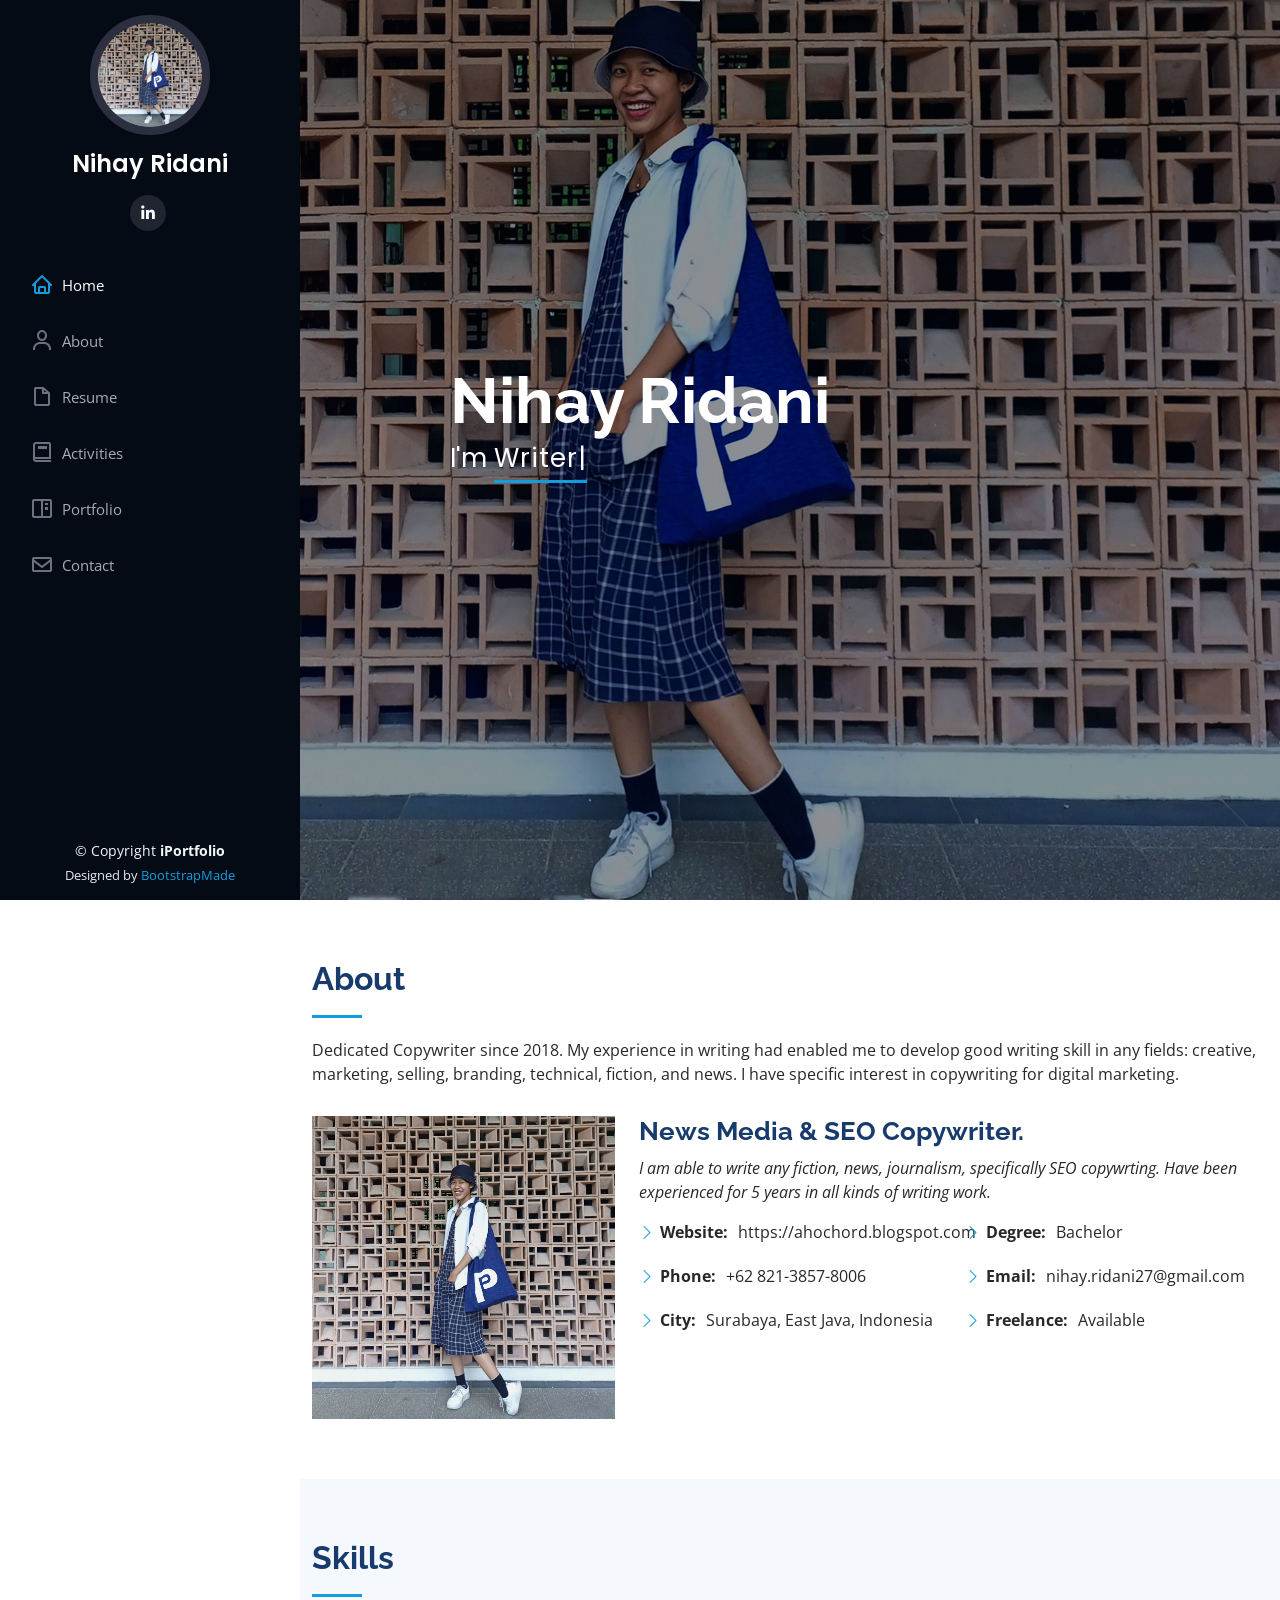
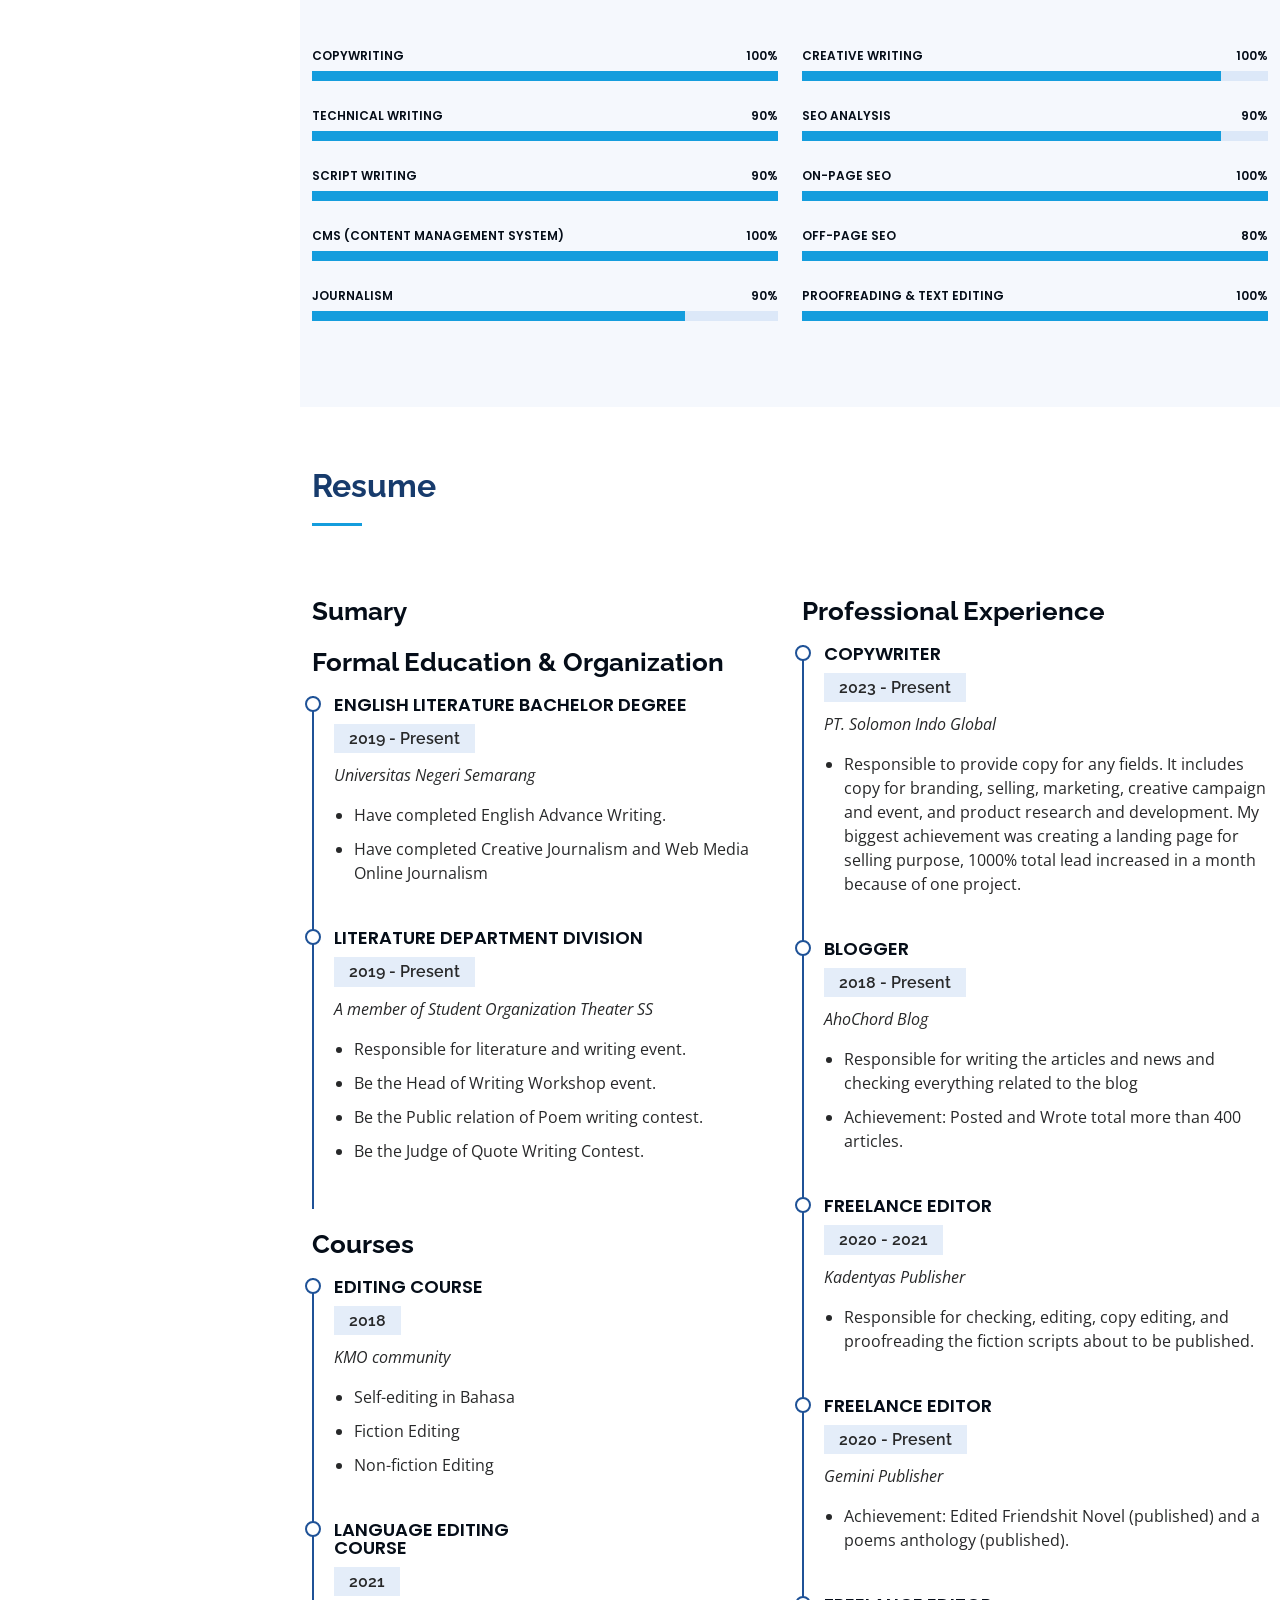
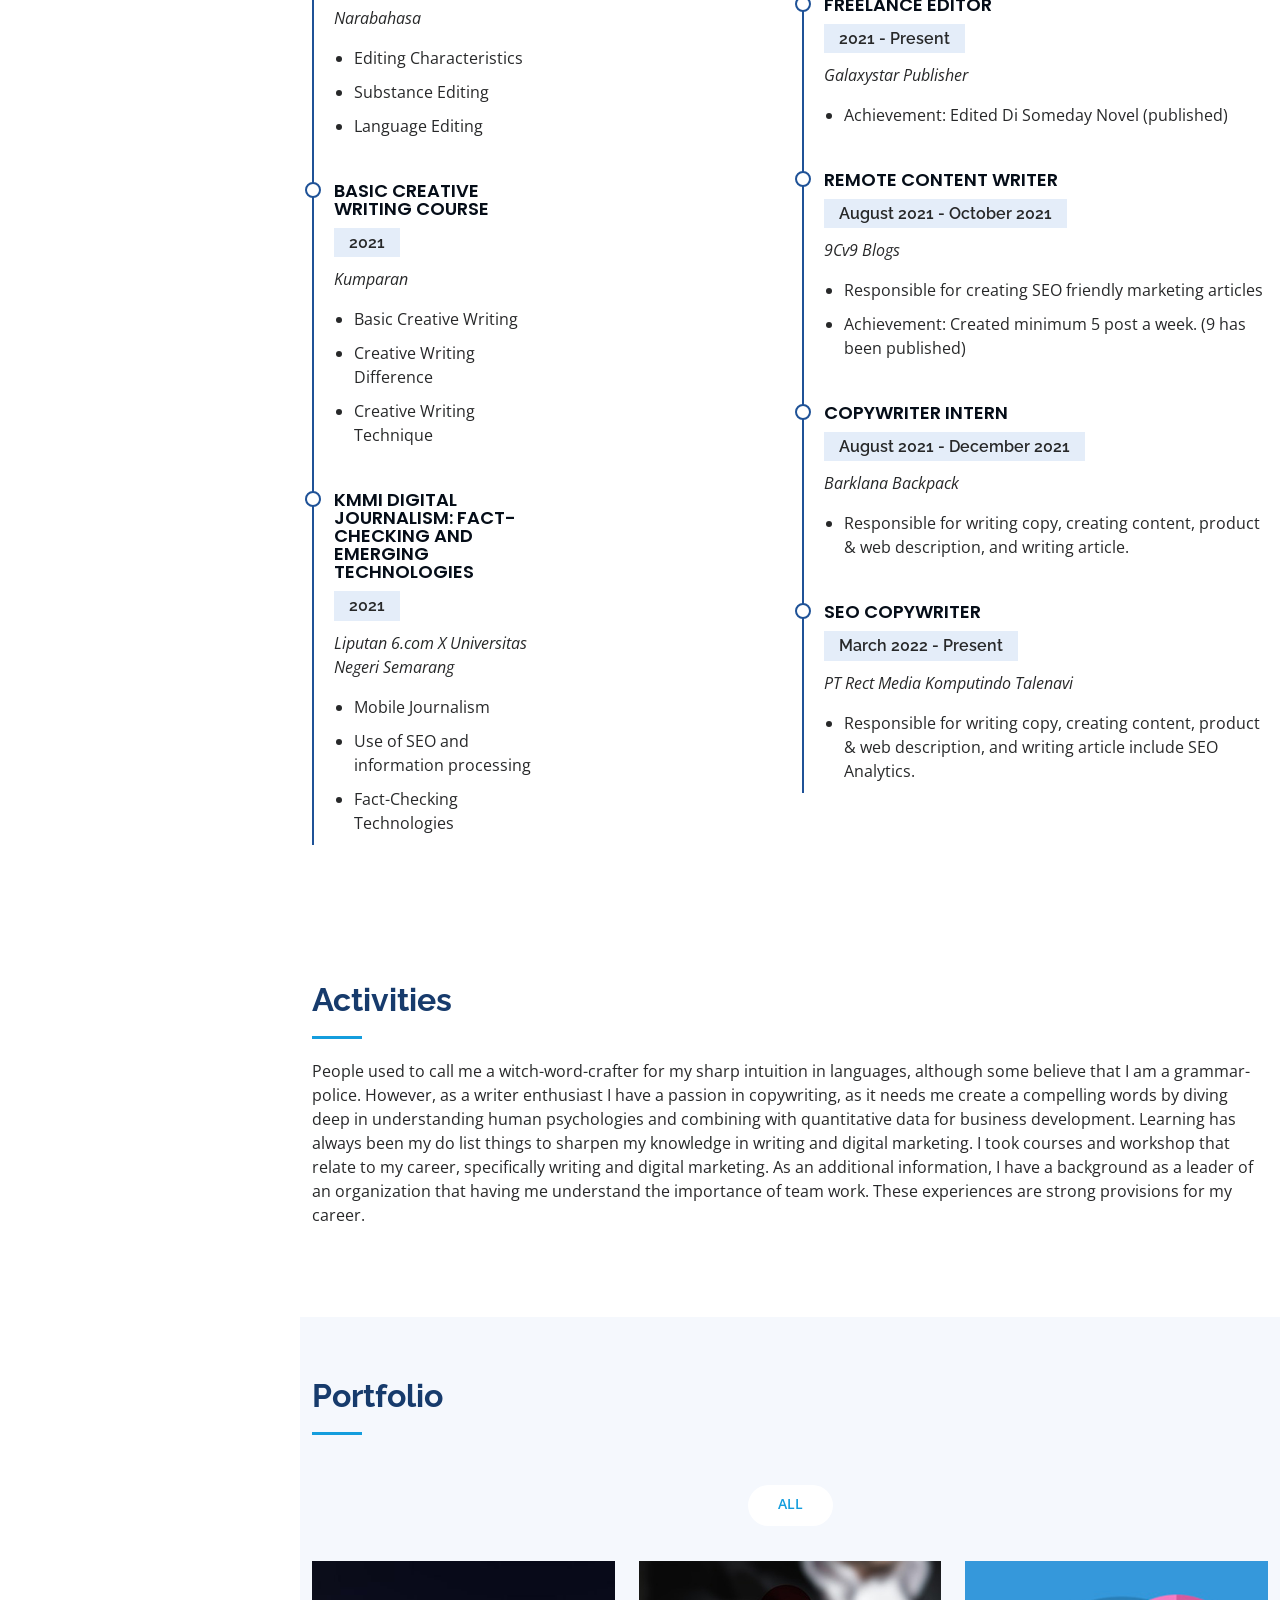
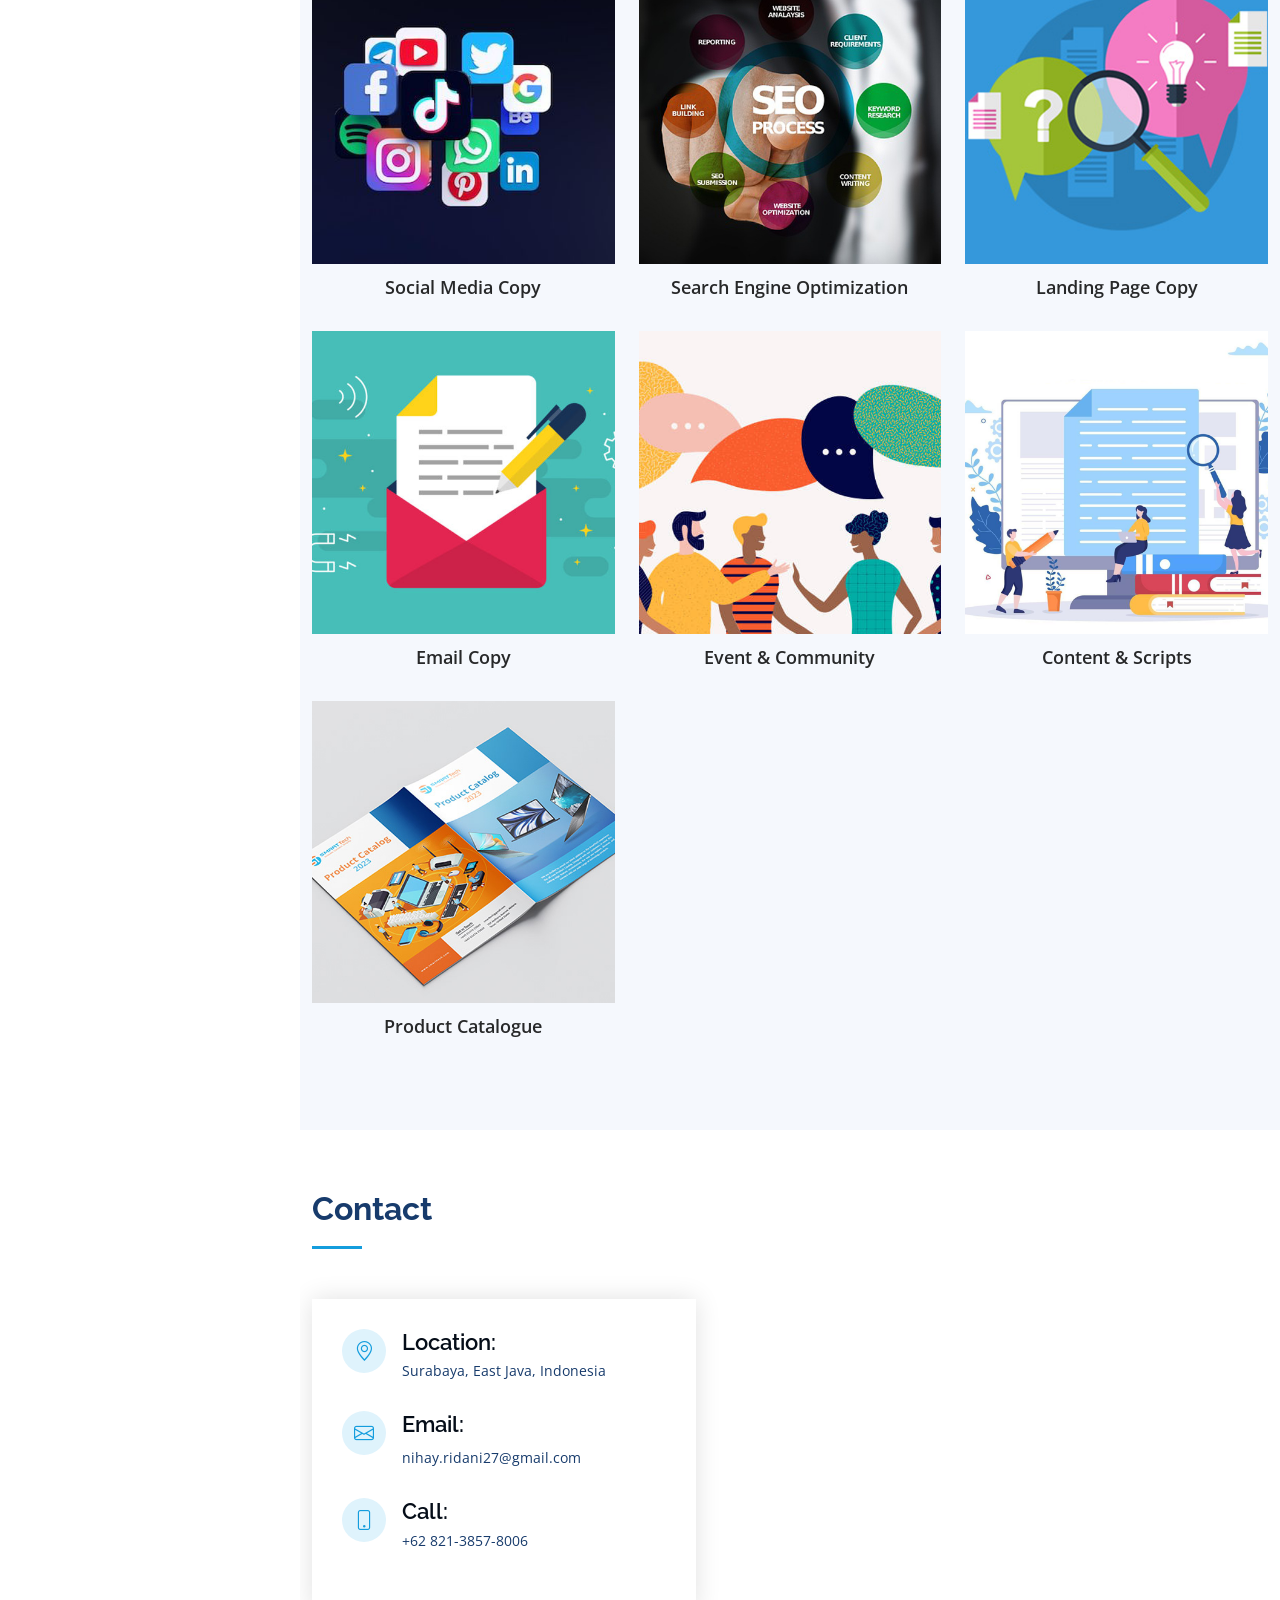
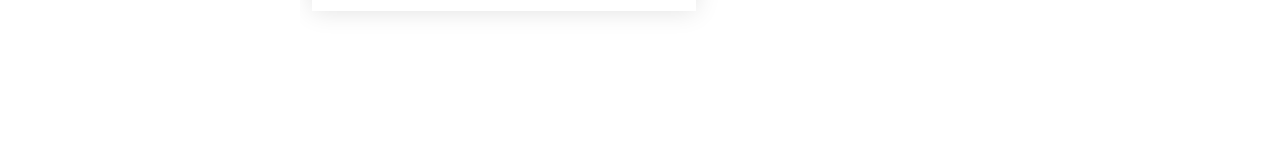
<file: index.html>
<!DOCTYPE html>
<html lang="en">

<head>
  <meta charset="utf-8">
  <meta content="width=device-width, initial-scale=1.0" name="viewport">

  <title>Nihay Ridani - Professional Portfolio</title>
  <meta content="" name="description">
  <meta content="" name="keywords">

  <!-- Favicons -->
  <link href="assets/img/favicon-32x32.png" rel="icon">
  <link href="assets/img/apple-icon-180x180.png" rel="apple-touch-icon">

  <!-- Google Fonts -->
  <link
    href="https://fonts.googleapis.com/css?family=Open+Sans:300,300i,400,400i,600,600i,700,700i|Raleway:300,300i,400,400i,500,500i,600,600i,700,700i|Poppins:300,300i,400,400i,500,500i,600,600i,700,700i"
    rel="stylesheet">

  <!-- Vendor CSS Files -->
  <link href="assets/vendor/aos/aos.css" rel="stylesheet">
  <link href="assets/vendor/bootstrap/css/bootstrap.min.css" rel="stylesheet">
  <link href="assets/vendor/bootstrap-icons/bootstrap-icons.css" rel="stylesheet">
  <link href="assets/vendor/boxicons/css/boxicons.min.css" rel="stylesheet">
  <link href="assets/vendor/glightbox/css/glightbox.min.css" rel="stylesheet">
  <link href="assets/vendor/swiper/swiper-bundle.min.css" rel="stylesheet">

  <!-- Template Main CSS File -->
  <link href="assets/css/style.css" rel="stylesheet">

  <!-- =======================================================
  * Template Name: iPortfolio - v3.10.0
  * Template URL: https://bootstrapmade.com/iportfolio-bootstrap-portfolio-websites-template/
  * Author: BootstrapMade.com
  * License: https://bootstrapmade.com/license/
  ======================================================== -->
</head>

<body>

  <!-- ======= Mobile nav toggle button ======= -->
  <i class="bi bi-list mobile-nav-toggle d-xl-none"></i>

  <!-- ======= Header ======= -->
  <header id="header">
    <div class="d-flex flex-column">

      <div class="profile">
        <img src="assets/img/profile-img-2.jpg" alt="" class="img-fluid rounded-circle">
        <h1 class="text-light"><a href="index.html">Nihay Ridani</a></h1>
        <div class="social-links mt-3 text-center">
          <a href="https://www.linkedin.com/in/nihay-ridani-52a9b81b7" class="linkedin" target="_blank"><i
              class="bx bxl-linkedin"></i></a>
        </div>
      </div>

      <nav id="navbar" class="nav-menu navbar">
        <ul>
          <li><a href="#hero" class="nav-link scrollto active"><i class="bx bx-home"></i> <span>Home</span></a></li>
          <li><a href="#about" class="nav-link scrollto"><i class="bx bx-user"></i> <span>About</span></a></li>
          <li><a href="#resume" class="nav-link scrollto"><i class="bx bx-file-blank"></i> <span>Resume</span></a></li>
          <li><a href="#activities" class="nav-link scrollto"><i class="bx bx-book"></i>
              <span>Activities</span></a>
          </li>
          <li><a href="#portfolio" class="nav-link scrollto"><i
                class="bx bx-book-content"></i><span>Portfolio</span></a></li>
          <li><a href="#contact" class="nav-link scrollto"><i class="bx bx-envelope"></i> <span>Contact</span></a></li>
        </ul>
      </nav><!-- .nav-menu -->
    </div>
  </header><!-- End Header -->

  <!-- ======= Hero Section ======= -->
  <section id="hero" class="d-flex flex-column justify-content-center align-items-center">
    <div class="hero-container" data-aos="fade-in">
      <h1>Nihay Ridani</h1>
      <p>I'm <span class="typed" data-typed-items="Writer, SEO Analyst"></span></p>
    </div>
  </section><!-- End Hero -->

  <main id="main">

    <!-- ======= About Section ======= -->
    <section id="about" class="about">
      <div class="container">

        <div class="section-title">
          <h2>About</h2>
          <p>Dedicated Copywriter since 2018. My experience in writing had enabled me to develop good
            writing skill in any fields: creative, marketing, selling, branding, technical, fiction, and news. I
            have specific interest in copywriting for digital marketing.
          </p>
        </div>

        <div class="row">
          <div class="col-lg-4" data-aos="fade-right">
            <img src="assets/img/profile-img-2.jpg" class="img-fluid" alt="">
          </div>
          <div class="col-lg-8 pt-4 pt-lg-0 content" data-aos="fade-left">
            <h3>News Media &amp; SEO Copywriter.</h3>
            <p class="fst-italic">
              I am able to write any fiction, news, journalism, specifically SEO copywrting. Have been experienced for 5
              years in all
              kinds of writing work.
            </p>
            <div class="row">
              <div class="col-lg-6">
                <ul>
                  <li><i class="bi bi-chevron-right"></i> <strong>Website:</strong>
                    <span>https://ahochord.blogspot.com</span>
                  </li>
                  <li><i class="bi bi-chevron-right"></i> <strong>Phone:</strong> <span>+62 821-3857-8006</span></li>
                  <li><i class="bi bi-chevron-right"></i> <strong>City:</strong> <span>Surabaya, East Java,
                      Indonesia</span></li>
                </ul>
              </div>
              <div class="col-lg-6">
                <ul>
                  <li><i class="bi bi-chevron-right"></i> <strong>Degree:</strong> <span>Bachelor</span></li>
                  <li><i class="bi bi-chevron-right"></i> <strong>Email:</strong> <span>nihay.ridani27@gmail.com</span>
                  </li>
                  <li><i class="bi bi-chevron-right"></i> <strong>Freelance:</strong> <span>Available</span></li>
                </ul>
              </div>
            </div>
          </div>
        </div>

      </div>
    </section>
    <!-- End About Section -->

    <!-- ======= Skills Section ======= -->
    <section id="skills" class="skills section-bg">
      <div class="container">

        <div class="section-title">
          <h2>Skills</h2>
        </div>

        <div class="row skills-content">

          <div class="col-lg-6" data-aos="fade-up">

            <div class="progress">
              <span class="skill">Copywriting <i class="val">100%</i></span>
              <div class="progress-bar-wrap">
                <div class="progress-bar" role="progressbar" aria-valuenow="100" aria-valuemin="0" aria-valuemax="100">
                </div>
              </div>
            </div>

            <div class="progress">
              <span class="skill">Technical Writing <i class="val">90%</i></span>
              <div class="progress-bar-wrap">
                <div class="progress-bar" role="progressbar" aria-valuenow="100" aria-valuemin="0" aria-valuemax="100">
                </div>
              </div>
            </div>

            <div class="progress">
              <span class="skill">Script Writing <i class="val">90%</i></span>
              <div class="progress-bar-wrap">
                <div class="progress-bar" role="progressbar" aria-valuenow="100" aria-valuemin="0" aria-valuemax="100">
                </div>
              </div>
            </div>

            <div class="progress">
              <span class="skill">CMS (Content Management System) <i class="val">100%</i></span>
              <div class="progress-bar-wrap">
                <div class="progress-bar" role="progressbar" aria-valuenow="100" aria-valuemin="0" aria-valuemax="100">
                </div>
              </div>
            </div>

            <div class="progress">
              <span class="skill">Journalism <i class="val">90%</i></span>
              <div class="progress-bar-wrap">
                <div class="progress-bar" role="progressbar" aria-valuenow="80" aria-valuemin="0" aria-valuemax="100">
                </div>
              </div>
            </div>

          </div>

          <div class="col-lg-6" data-aos="fade-up" data-aos-delay="100">

            <div class="progress">
              <span class="skill">Creative Writing <i class="val">100%</i></span>
              <div class="progress-bar-wrap">
                <div class="progress-bar" role="progressbar" aria-valuenow="90" aria-valuemin="0" aria-valuemax="100">
                </div>
              </div>
            </div>

            <div class="progress">
              <span class="skill">SEO Analysis <i class="val">90%</i></span>
              <div class="progress-bar-wrap">
                <div class="progress-bar" role="progressbar" aria-valuenow="90" aria-valuemin="0" aria-valuemax="100">
                </div>
              </div>
            </div>

            <div class="progress">
              <span class="skill">On-page SEO <i class="val">100%</i></span>
              <div class="progress-bar-wrap">
                <div class="progress-bar" role="progressbar" aria-valuenow="100" aria-valuemin="0" aria-valuemax="100">
                </div>
              </div>
            </div>

            <div class="progress">
              <span class="skill">Off-page SEO <i class="val">80%</i></span>
              <div class="progress-bar-wrap">
                <div class="progress-bar" role="progressbar" aria-valuenow="100" aria-valuemin="0" aria-valuemax="100">
                </div>
              </div>
            </div>

            <div class="progress">
              <span class="skill">Proofreading & Text Editing <i class="val">100%</i></span>
              <div class="progress-bar-wrap">
                <div class="progress-bar" role="progressbar" aria-valuenow="100" aria-valuemin="0" aria-valuemax="100">
                </div>
              </div>
            </div>

          </div>

        </div>

      </div>
    </section><!-- End Skills Section -->

    <!-- ======= Resume Section ======= -->
    <section id="resume" class="resume">
      <div class="container">

        <div class="section-title">
          <h2>Resume</h2>
        </div>

        <div class="row">
          <div class="col-lg-6" data-aos="fade-up">
            <h3 class="resume-title">Sumary</h3>

            <h3 class="resume-title">Formal Education &amp; Organization</h3>
            <div class="resume-item">
              <h4>English Literature Bachelor Degree</h4>
              <h5>2019 - Present</h5>
              <p><em>Universitas Negeri Semarang</em></p>
              <p>
              <ul>
                <li>Have completed English Advance Writing.</li>
                <li>Have completed Creative Journalism and Web Media Online Journalism</li>
              </ul>
              </p>
            </div>
            <div class="resume-item">
              <h4>Literature Department Division</h4>
              <h5>2019 - Present</h5>
              <p><em>A member of Student Organization Theater SS</em></p>
              <p>
              <ul>
                <li>Responsible for literature and writing event.</li>
                <li>Be the Head of Writing Workshop event.</li>
                <li>Be the Public relation of Poem writing contest.</li>
                <li>Be the Judge of Quote Writing Contest.</li>
              </ul>
              </p>
            </div>
            <div class="row">
              <div class="col-lg-6">
                <h3 class="resume-title">Courses</h3>
                <div class="resume-item">
                  <h4>Editing Course</h4>
                  <h5>2018</h5>
                  <p><em>KMO community</em></p>
                  <p>
                  <ul>
                    <li>Self-editing in Bahasa</li>
                    <li>Fiction Editing</li>
                    <li>Non-fiction Editing</li>
                  </ul>
                  </p>
                </div>
                <div class="resume-item">
                  <h4>Language Editing Course</h4>
                  <h5>2021</h5>
                  <p><em>Narabahasa</em></p>
                  <p>
                  <ul>
                    <li>Editing Characteristics</li>
                    <li>Substance Editing</li>
                    <li>Language Editing</li>
                  </ul>
                  </p>
                </div>
                <div class="resume-item">
                  <h4>Basic Creative Writing Course</h4>
                  <h5>2021</h5>
                  <p><em>Kumparan</em></p>
                  <p>
                  <ul>
                    <li>Basic Creative Writing</li>
                    <li>Creative Writing Difference</li>
                    <li>Creative Writing Technique</li>
                  </ul>
                  </p>
                </div>
                <div class="resume-item">
                  <h4>KMMI Digital Journalism: Fact-Checking and Emerging Technologies</h4>
                  <h5>2021</h5>
                  <p><em>Liputan 6.com X Universitas Negeri Semarang</em></p>
                  <p>
                  <ul>
                    <li>Mobile Journalism</li>
                    <li>Use of SEO and information processing</li>
                    <li>Fact-Checking Technologies</li>
                  </ul>
                  </p>
                </div>
              </div>
            </div>
          </div>
          <div class="col-lg-6" data-aos="fade-up" data-aos-delay="100">
            <h3 class="resume-title">Professional Experience</h3>
            <div class="resume-item">
              <h4>Copywriter</h4>
              <h5>2023 - Present</h5>
              <p><em>PT. Solomon Indo Global </em></p>
              <ul>
                <li>Responsible to provide copy for any fields. It includes copy for branding, selling, marketing,
                  creative campaign and event, and product research and development. My biggest achievement
                  was creating a landing page for selling purpose, 1000% total lead increased in a month because of one
                  project.</li>
              </ul>
            </div>
            <div class="resume-item">
              <h4>Blogger</h4>
              <h5>2018 - Present</h5>
              <p><em>AhoChord Blog </em></p>
              <ul>
                <li>Responsible for writing the articles and news and checking everything related to the blog</li>
                <li>Achievement: Posted and Wrote total more than 400 articles.</li>
              </ul>
            </div>
            <div class="resume-item">
              <h4>Freelance Editor</h4>
              <h5>2020 - 2021</h5>
              <p><em>Kadentyas Publisher</em></p>
              <ul>
                <li>Responsible for checking, editing, copy editing, and proofreading the fiction scripts about to
                  be published.</li>
              </ul>
            </div>
            <div class="resume-item">
              <h4>Freelance Editor</h4>
              <h5>2020 - Present</h5>
              <p><em>Gemini Publisher</em></p>
              <ul>
                <li>Achievement: Edited Friendshit Novel (published) and a poems anthology (published).</li>
              </ul>
            </div>
            <div class="resume-item">
              <h4>Freelance Editor</h4>
              <h5>2021 - Present</h5>
              <p><em>Galaxystar Publisher</em></p>
              <ul>
                <li>Achievement: Edited Di Someday Novel (published)</li>
              </ul>
            </div>
            <div class="resume-item">
              <h4>Remote Content Writer</h4>
              <h5>August 2021 - October 2021</h5>
              <p><em>9Cv9 Blogs</em></p>
              <ul>
                <li>Responsible for creating SEO friendly marketing articles</li>
                <li>Achievement: Created minimum 5 post a week. (9 has been published)</li>
              </ul>
            </div>
            <div class="resume-item">
              <h4>Copywriter Intern</h4>
              <h5>August 2021 - December 2021</h5>
              <p><em>Barklana Backpack</em></p>
              <ul>
                <li>Responsible for writing copy, creating content, product & web description, and writing article.</li>
              </ul>
            </div>
            <div class="resume-item">
              <h4>SEO copywriter</h4>
              <h5>March 2022 - Present</h5>
              <p><em>PT Rect Media Komputindo Talenavi</em></p>
              <ul>
                <li>Responsible for writing copy, creating content, product & web description, and writing article
                  include SEO Analytics.</li>
              </ul>
            </div>
          </div>
        </div>

      </div>
    </section><!-- End Resume Section -->

    <section id="activities" class="about">
      <div class="container">

        <div class="section-title">
          <h2>Activities</h2>
          <p>People used to call me a witch-word-crafter for my sharp intuition in languages, although some believe
            that I am a grammar-police. However, as a writer enthusiast I have a passion in copywriting, as it needs
            me create a compelling words by diving deep in understanding human psychologies and combining with
            quantitative data for business development.
            Learning has always been my do list things to sharpen my knowledge in writing and digital marketing. I
            took courses and workshop that relate to my career, specifically writing and digital marketing. As an
            additional information, I have a background as a leader of an organization that having me understand
            the importance of team work. These experiences are strong provisions for my career.
          </p>
        </div>

      </div>
    </section>

    <!-- ======= Portfolio Section ======= -->
    <section id="portfolio" class="portfolio section-bg">
      <div class="container">

        <div class="section-title">
          <h2>Portfolio</h2>
        </div>

        <!-- <h3 class="portfolio-heading">Social Media Copy, SEO, Landing Page Copy, Email Copy, Event & Community, Content
          & Scripts, Product Catalogue</h3> -->

        <div class="row" data-aos="fade-up">
          <div class="col-lg-12 d-flex justify-content-center">
            <ul id="portfolio-flters">
              <li data-filter="*" class="filter-active">All</li>
            </ul>
          </div>
        </div>

        <div class="row portfolio-container" data-aos="fade-up" data-aos-delay="100">

          <div class="col-lg-4 col-md-6 portfolio-item filter-app">
            <div class="portfolio-wrap">
              <img src="assets/img/portfolio/socmed_copy.png" class="img-fluid" alt="Social Media Copy">
              <div class="portfolio-links">
                <a href="portfolio-details-social-media-copy.html" title="More Details" target="_blank"><i
                    class="bx bx-link"></i></a>
              </div>
            </div>
            <div class="portfolio-infos">
              Social Media Copy
            </div>
          </div>

          <div class="col-lg-4 col-md-6 portfolio-item filter-app">
            <div class="portfolio-wrap">
              <img src="assets/img/portfolio/seo.jpg" class="img-fluid" alt="Search Engine Optimization">
              <div class="portfolio-links">
                <a href="portfolio-details-seo-copywriter.html" title="More Details" target="_blank"><i
                    class="bx bx-link"></i></a>
              </div>
            </div>
            <div class="portfolio-infos">
              Search Engine Optimization
            </div>
          </div>

          <div class="col-lg-4 col-md-6 portfolio-item filter-app">
            <div class="portfolio-wrap">
              <img src="assets/img/portfolio/lpcopy.png" class="img-fluid" alt="Landing Page Copy">
              <div class="portfolio-links">
                <a href="portfolio-details-landing-page-copy.html" title="More Details" target="_blank"><i
                    class="bx bx-link"></i></a>
              </div>
            </div>
            <div class="portfolio-infos">
              Landing Page Copy
            </div>
          </div>

          <div class="col-lg-4 col-md-6 portfolio-item filter-app">
            <div class="portfolio-wrap">
              <img src="assets/img/portfolio/emailcopy.png" class="img-fluid" alt="Email Copy">
              <div class="portfolio-links">
                <a href="https://blog.9cv9jobs.id/author/nihayridani/" title="More Details" target="_blank"><i
                    class="bx bx-link"></i></a>
              </div>
            </div>
            <div class="portfolio-infos">
              Email Copy
            </div>
          </div>

          <div class="col-lg-4 col-md-6 portfolio-item filter-app">
            <div class="portfolio-wrap">
              <img src="assets/img/portfolio/event.png" class="img-fluid" alt="Event & Community">
              <div class="portfolio-links">
                <a href="portfolio-details-event-community.html" title="More Details" target="_blank"><i
                    class="bx bx-link"></i></a>
              </div>
            </div>
            <div class="portfolio-infos">
              Event & Community
            </div>
          </div>

          <div class="col-lg-4 col-md-6 portfolio-item filter-app">
            <div class="portfolio-wrap">
              <img src="assets/img/portfolio/scripts.png" class="img-fluid" alt="Content & Scripts">
              <div class="portfolio-links">
                <a href="portfolio-details-content-and-scripts.html" title="More Details" target="_blank"><i
                    class="bx bx-link"></i></a>
              </div>
            </div>
            <div class="portfolio-infos">
              Content & Scripts
            </div>
          </div>

          <div class="col-lg-4 col-md-6 portfolio-item filter-app">
            <div class="portfolio-wrap">
              <img src="assets/img/portfolio/catalogue.png" class="img-fluid" alt="Product Catalogue">
              <div class="portfolio-links">
                <a href="portfolio-details-product-catalogue.html" title="More Details" target="_blank"><i
                    class="bx bx-link"></i></a>
              </div>
            </div>
            <div class="portfolio-infos">
              Product Catalogue
            </div>
          </div>

        </div>

      </div>
    </section><!-- End Portfolio Section -->


    <!-- ======= Contact Section ======= -->
    <section id="contact" class="contact">
      <div class="container">

        <div class="section-title">
          <h2>Contact</h2>
        </div>

        <div class="row" data-aos="fade-in">

          <div class="col-lg-5 d-flex align-items-stretch">
            <div class="info">
              <div class="address">
                <i class="bi bi-geo-alt"></i>
                <h4>Location:</h4>
                <p>Surabaya, East Java, Indonesia</p>
              </div>

              <div class="email">
                <i class="bi bi-envelope"></i>
                <h4>Email:</h4>
                <p>nihay.ridani27@gmail.com</p>
              </div>

              <div class="phone">
                <i class="bi bi-phone"></i>
                <h4>Call:</h4>
                <p>+62 821-3857-8006</p>
              </div>
            </div>

          </div>
        </div>

      </div>
    </section><!-- End Contact Section -->

  </main><!-- End #main -->

  <!-- ======= Footer ======= -->
  <footer id="footer">
    <div class="container">
      <div class="copyright">
        &copy; Copyright <strong><span>iPortfolio</span></strong>
      </div>
      <div class="credits">
        <!-- All the links in the footer should remain intact. -->
        <!-- You can delete the links only if you purchased the pro version. -->
        <!-- Licensing information: https://bootstrapmade.com/license/ -->
        <!-- Purchase the pro version with working PHP/AJAX contact form: https://bootstrapmade.com/iportfolio-bootstrap-portfolio-websites-template/ -->
        Designed by <a href="https://bootstrapmade.com/">BootstrapMade</a>
      </div>
    </div>
  </footer><!-- End  Footer -->

  <a href="#" class="back-to-top d-flex align-items-center justify-content-center"><i
      class="bi bi-arrow-up-short"></i></a>

  <!-- Vendor JS Files -->
  <script src="assets/vendor/purecounter/purecounter_vanilla.js"></script>
  <script src="assets/vendor/aos/aos.js"></script>
  <script src="assets/vendor/bootstrap/js/bootstrap.bundle.min.js"></script>
  <script src="assets/vendor/glightbox/js/glightbox.min.js"></script>
  <script src="assets/vendor/isotope-layout/isotope.pkgd.min.js"></script>
  <script src="assets/vendor/swiper/swiper-bundle.min.js"></script>
  <script src="assets/vendor/typed.js/typed.min.js"></script>
  <script src="assets/vendor/waypoints/noframework.waypoints.js"></script>
  <script src="assets/vendor/php-email-form/validate.js"></script>

  <!-- Template Main JS File -->
  <script src="assets/js/main.js"></script>

</body>

</html>
</file>
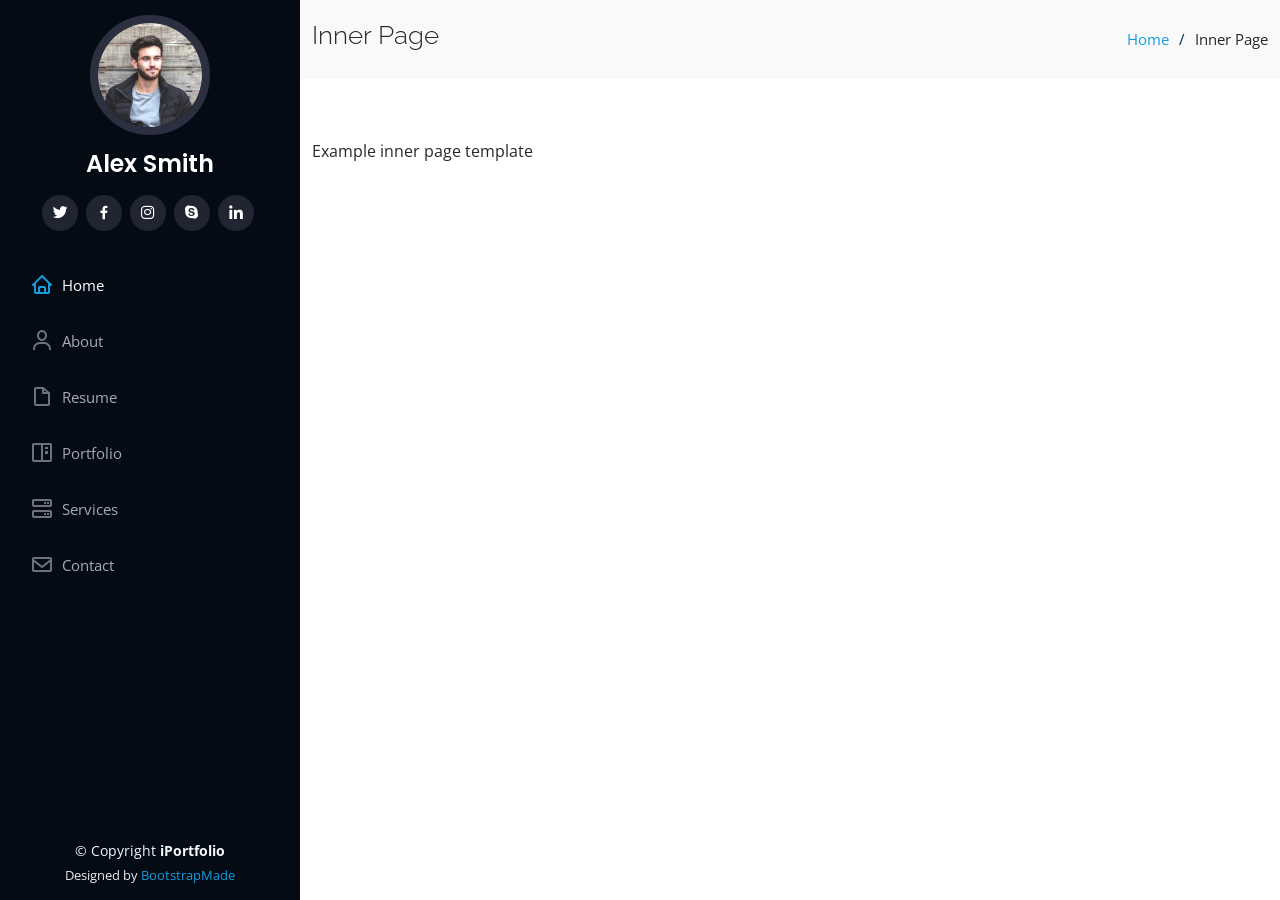
<file: inner-page.html>
<!DOCTYPE html>
<html lang="en">

<head>
  <meta charset="utf-8">
  <meta content="width=device-width, initial-scale=1.0" name="viewport">

  <title>Inner Page - iPortfolio Bootstrap Template</title>
  <meta content="" name="description">
  <meta content="" name="keywords">

  <!-- Favicons -->
  <link href="assets/img/favicon.png" rel="icon">
  <link href="assets/img/apple-touch-icon.png" rel="apple-touch-icon">

  <!-- Google Fonts -->
  <link href="https://fonts.googleapis.com/css?family=Open+Sans:300,300i,400,400i,600,600i,700,700i|Raleway:300,300i,400,400i,500,500i,600,600i,700,700i|Poppins:300,300i,400,400i,500,500i,600,600i,700,700i" rel="stylesheet">

  <!-- Vendor CSS Files -->
  <link href="assets/vendor/aos/aos.css" rel="stylesheet">
  <link href="assets/vendor/bootstrap/css/bootstrap.min.css" rel="stylesheet">
  <link href="assets/vendor/bootstrap-icons/bootstrap-icons.css" rel="stylesheet">
  <link href="assets/vendor/boxicons/css/boxicons.min.css" rel="stylesheet">
  <link href="assets/vendor/glightbox/css/glightbox.min.css" rel="stylesheet">
  <link href="assets/vendor/swiper/swiper-bundle.min.css" rel="stylesheet">

  <!-- Template Main CSS File -->
  <link href="assets/css/style.css" rel="stylesheet">

  <!-- =======================================================
  * Template Name: iPortfolio - v3.10.0
  * Template URL: https://bootstrapmade.com/iportfolio-bootstrap-portfolio-websites-template/
  * Author: BootstrapMade.com
  * License: https://bootstrapmade.com/license/
  ======================================================== -->
</head>

<body>

  <!-- ======= Mobile nav toggle button ======= -->
  <i class="bi bi-list mobile-nav-toggle d-xl-none"></i>

  <!-- ======= Header ======= -->
  <header id="header">
    <div class="d-flex flex-column">

      <div class="profile">
        <img src="assets/img/profile-img.jpg" alt="" class="img-fluid rounded-circle">
        <h1 class="text-light"><a href="index.html">Alex Smith</a></h1>
        <div class="social-links mt-3 text-center">
          <a href="#" class="twitter"><i class="bx bxl-twitter"></i></a>
          <a href="#" class="facebook"><i class="bx bxl-facebook"></i></a>
          <a href="#" class="instagram"><i class="bx bxl-instagram"></i></a>
          <a href="#" class="google-plus"><i class="bx bxl-skype"></i></a>
          <a href="#" class="linkedin"><i class="bx bxl-linkedin"></i></a>
        </div>
      </div>

      <nav id="navbar" class="nav-menu navbar">
        <ul>
          <li><a href="#hero" class="nav-link scrollto active"><i class="bx bx-home"></i> <span>Home</span></a></li>
          <li><a href="#about" class="nav-link scrollto"><i class="bx bx-user"></i> <span>About</span></a></li>
          <li><a href="#resume" class="nav-link scrollto"><i class="bx bx-file-blank"></i> <span>Resume</span></a></li>
          <li><a href="#portfolio" class="nav-link scrollto"><i class="bx bx-book-content"></i> <span>Portfolio</span></a></li>
          <li><a href="#services" class="nav-link scrollto"><i class="bx bx-server"></i> <span>Services</span></a></li>
          <li><a href="#contact" class="nav-link scrollto"><i class="bx bx-envelope"></i> <span>Contact</span></a></li>
        </ul>
      </nav><!-- .nav-menu -->
    </div>
  </header><!-- End Header -->

  <main id="main">

    <!-- ======= Breadcrumbs ======= -->
    <section class="breadcrumbs">
      <div class="container">

        <div class="d-flex justify-content-between align-items-center">
          <h2>Inner Page</h2>
          <ol>
            <li><a href="index.html">Home</a></li>
            <li>Inner Page</li>
          </ol>
        </div>

      </div>
    </section><!-- End Breadcrumbs -->

    <section class="inner-page">
      <div class="container">
        <p>
          Example inner page template
        </p>
      </div>
    </section>

  </main><!-- End #main -->

  <!-- ======= Footer ======= -->
  <footer id="footer">
    <div class="container">
      <div class="copyright">
        &copy; Copyright <strong><span>iPortfolio</span></strong>
      </div>
      <div class="credits">
        <!-- All the links in the footer should remain intact. -->
        <!-- You can delete the links only if you purchased the pro version. -->
        <!-- Licensing information: https://bootstrapmade.com/license/ -->
        <!-- Purchase the pro version with working PHP/AJAX contact form: https://bootstrapmade.com/iportfolio-bootstrap-portfolio-websites-template/ -->
        Designed by <a href="https://bootstrapmade.com/">BootstrapMade</a>
      </div>
    </div>
  </footer><!-- End  Footer -->

  <a href="#" class="back-to-top d-flex align-items-center justify-content-center"><i class="bi bi-arrow-up-short"></i></a>

  <!-- Vendor JS Files -->
  <script src="assets/vendor/purecounter/purecounter_vanilla.js"></script>
  <script src="assets/vendor/aos/aos.js"></script>
  <script src="assets/vendor/bootstrap/js/bootstrap.bundle.min.js"></script>
  <script src="assets/vendor/glightbox/js/glightbox.min.js"></script>
  <script src="assets/vendor/isotope-layout/isotope.pkgd.min.js"></script>
  <script src="assets/vendor/swiper/swiper-bundle.min.js"></script>
  <script src="assets/vendor/typed.js/typed.min.js"></script>
  <script src="assets/vendor/waypoints/noframework.waypoints.js"></script>
  <script src="assets/vendor/php-email-form/validate.js"></script>

  <!-- Template Main JS File -->
  <script src="assets/js/main.js"></script>

</body>

</html>
</file>
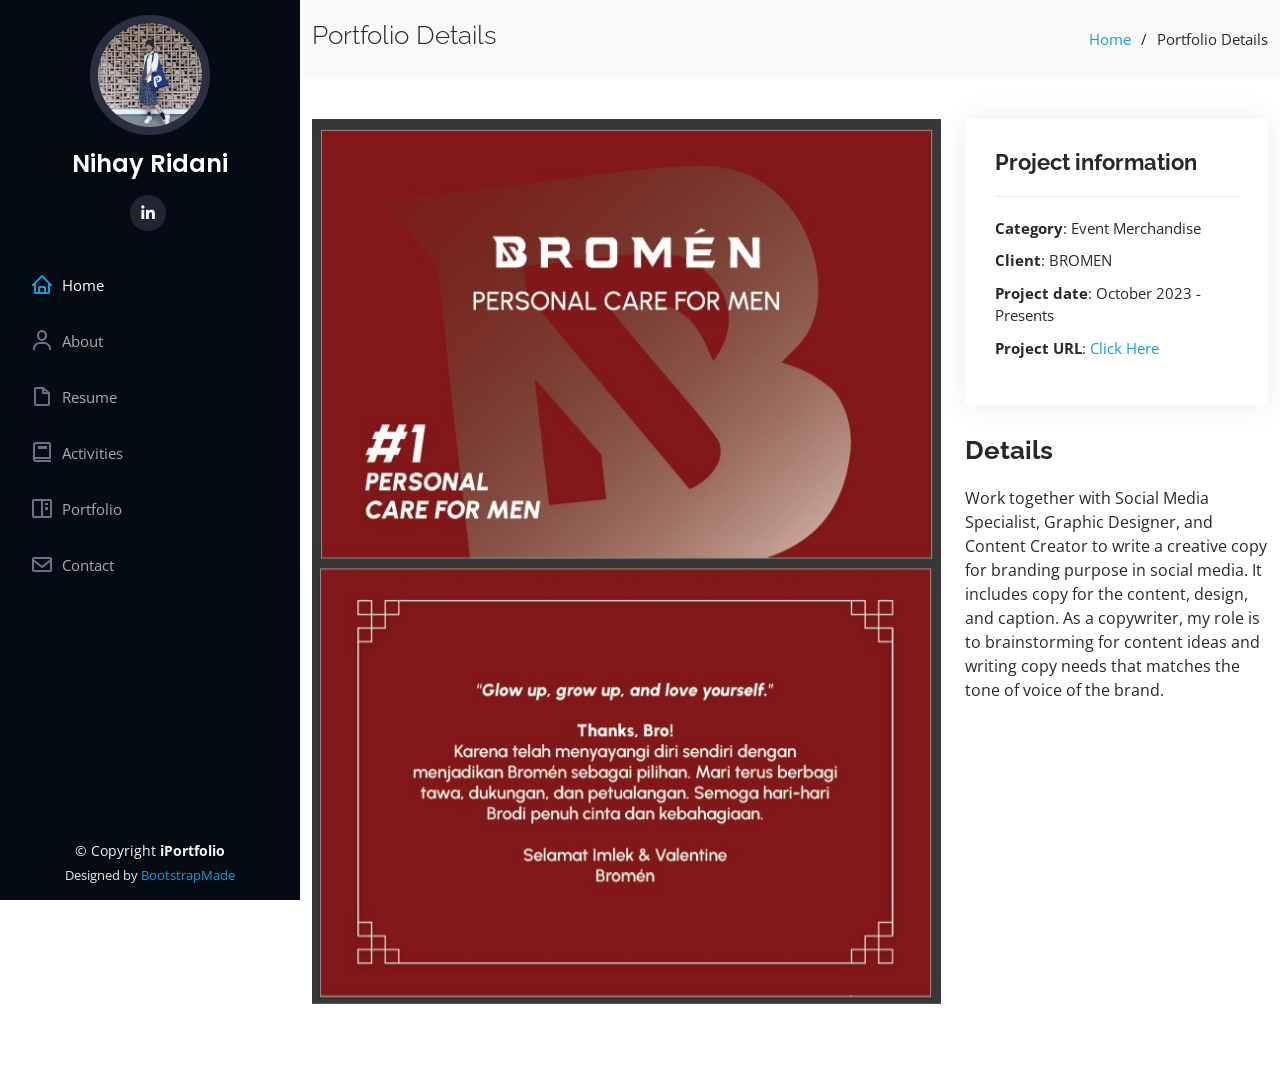
<file: portfolio-details-event-community.html>
<!DOCTYPE html>
<html lang="en">

<head>
    <meta charset="utf-8">
    <meta content="width=device-width, initial-scale=1.0" name="viewport">

    <title>Nihay's Portfolio Details - Event & Community</title>
    <meta content="" name="description">
    <meta content="" name="keywords">

    <!-- Favicons -->
    <link href="assets/img/favicon-32x32.png" rel="icon">
    <link href="assets/img/apple-icon-180x180.png" rel="apple-touch-icon">

    <!-- Google Fonts -->
    <link
        href="https://fonts.googleapis.com/css?family=Open+Sans:300,300i,400,400i,600,600i,700,700i|Raleway:300,300i,400,400i,500,500i,600,600i,700,700i|Poppins:300,300i,400,400i,500,500i,600,600i,700,700i"
        rel="stylesheet">

    <!-- Vendor CSS Files -->
    <link href="assets/vendor/aos/aos.css" rel="stylesheet">
    <link href="assets/vendor/bootstrap/css/bootstrap.min.css" rel="stylesheet">
    <link href="assets/vendor/bootstrap-icons/bootstrap-icons.css" rel="stylesheet">
    <link href="assets/vendor/boxicons/css/boxicons.min.css" rel="stylesheet">
    <link href="assets/vendor/glightbox/css/glightbox.min.css" rel="stylesheet">
    <link href="assets/vendor/swiper/swiper-bundle.min.css" rel="stylesheet">

    <!-- Template Main CSS File -->
    <link href="assets/css/style.css" rel="stylesheet">
    <link rel="stylesheet" href="assets/css/style-pdf.css">

    <!-- =======================================================
  * Template Name: iPortfolio - v3.10.0
  * Template URL: https://bootstrapmade.com/iportfolio-bootstrap-portfolio-websites-template/
  * Author: BootstrapMade.com
  * License: https://bootstrapmade.com/license/
  ======================================================== -->
</head>

<body>

    <!-- ======= Mobile nav toggle button ======= -->
    <i class="bi bi-list mobile-nav-toggle d-xl-none"></i>

    <!-- ======= Header ======= -->
    <header id="header">
        <div class="d-flex flex-column">

            <div class="profile">
                <img src="assets/img/profile-img-2.jpg" alt="" class="img-fluid rounded-circle">
                <h1 class="text-light"><a href="index.html">Nihay Ridani</a></h1>
                <div class="social-links mt-3 text-center">
                    <a href="https://www.linkedin.com/in/nihay-ridani-52a9b81b7" target="_blank" class="linkedin"><i
                            class="bx bxl-linkedin"></i></a>
                </div>
            </div>

            <nav id="navbar" class="nav-menu navbar">
                <ul>
                    <li><a href="index.html#hero" class="nav-link scrollto active"><i class="bx bx-home"></i>
                            <span>Home</span></a></li>
                    <li><a href="index.html#about" class="nav-link scrollto"><i class="bx bx-user"></i>
                            <span>About</span></a>
                    </li>
                    <li><a href="index.html#resume" class="nav-link scrollto"><i class="bx bx-file-blank"></i>
                            <span>Resume</span></a></li>
                    <li><a href="index.html#activities" class="nav-link scrollto"><i class="bx bx-book"></i>
                            <span>Activities</span></a>
                    </li>
                    <li><a href="index.html#portfolio" class="nav-link scrollto"><i
                                class="bx bx-book-content"></i><span>Portfolio</span></a></li>
                    <li><a href="index.html#contact" class="nav-link scrollto"><i class="bx bx-envelope"></i>
                            <span>Contact</span></a></li>
                </ul>
            </nav><!-- .nav-menu -->
        </div>
    </header><!-- End Header -->

    <main id="main">

        <!-- ======= Breadcrumbs ======= -->
        <section id="breadcrumbs" class="breadcrumbs">
            <div class="container">

                <div class="d-flex justify-content-between align-items-center">
                    <h2>Portfolio Details</h2>
                    <ol>
                        <li><a href="index.html">Home</a></li>
                        <li>Portfolio Details</li>
                    </ol>
                </div>

            </div>
        </section><!-- End Breadcrumbs -->

        <!-- ======= Portfolio Details Section ======= -->
        <section id="portfolio-details" class="portfolio-details">
            <div class="container">

                <div class="row gy-4">

                    <div class="col-lg-8">
                        <div class="portfolio-details-slider swiper">
                            <div class="swiper-wrapper align-items-center">

                                <div class="swiper-slide">
                                    <img src="assets/img/portfolio/bromen-katalog.jpeg" alt="">
                                </div>

                            </div>
                            <div class="swiper-pagination"></div>
                        </div>
                    </div>

                    <div class="col-lg-4">
                        <div class="portfolio-info">
                            <h3>Project information</h3>
                            <ul>
                                <li><strong>Category</strong>: Event Merchandise</li>
                                <li><strong>Client</strong>: BROMEN</li>
                                <li><strong>Project date</strong>: October 2023 - Presents</li>
                                <li><strong>Project URL</strong>: <a
                                        href="https://www.instagram.com/bromen.official?igsh=MW1nMHNmYWlseHVzeA=="
                                        target="_blank">Click
                                        Here</a></li>
                            </ul>
                        </div>
                        <div class="portfolio-description">
                            <h2>Details</h2>
                            <p>
                                Work together with Social Media Specialist, Graphic Designer, and Content Creator to
                                write a creative
                                copy for branding
                                purpose in social media. It includes copy for the content, design, and caption.
                                As a copywriter, my role is to brainstorming for content ideas and writing copy needs
                                that matches the
                                tone of voice of
                                the brand.
                            </p>
                        </div>
                    </div>

                </div>

            </div>
        </section><!-- End Portfolio Details Section -->

    </main><!-- End #main -->

    <!-- ======= Footer ======= -->
    <footer id="footer">
        <div class="container">
            <div class="copyright">
                &copy; Copyright <strong><span>iPortfolio</span></strong>
            </div>
            <div class="credits">
                <!-- All the links in the footer should remain intact. -->
                <!-- You can delete the links only if you purchased the pro version. -->
                <!-- Licensing information: https://bootstrapmade.com/license/ -->
                <!-- Purchase the pro version with working PHP/AJAX contact form: https://bootstrapmade.com/iportfolio-bootstrap-portfolio-websites-template/ -->
                Designed by <a href="https://bootstrapmade.com/">BootstrapMade</a>
            </div>
        </div>
    </footer><!-- End  Footer -->

    <a href="#" class="back-to-top d-flex align-items-center justify-content-center"><i
            class="bi bi-arrow-up-short"></i></a>

    <!-- Vendor JS Files -->
    <script src="assets/vendor/purecounter/purecounter_vanilla.js"></script>
    <script src="assets/vendor/aos/aos.js"></script>
    <script src="assets/vendor/bootstrap/js/bootstrap.bundle.min.js"></script>
    <script src="assets/vendor/glightbox/js/glightbox.min.js"></script>
    <script src="assets/vendor/isotope-layout/isotope.pkgd.min.js"></script>
    <script src="assets/vendor/swiper/swiper-bundle.min.js"></script>
    <script src="assets/vendor/typed.js/typed.min.js"></script>
    <script src="assets/vendor/waypoints/noframework.waypoints.js"></script>
    <script src="assets/vendor/php-email-form/validate.js"></script>

    <!-- Template Main JS File -->
    <script src="assets/js/main.js"></script>

</body>

</html>
</file>
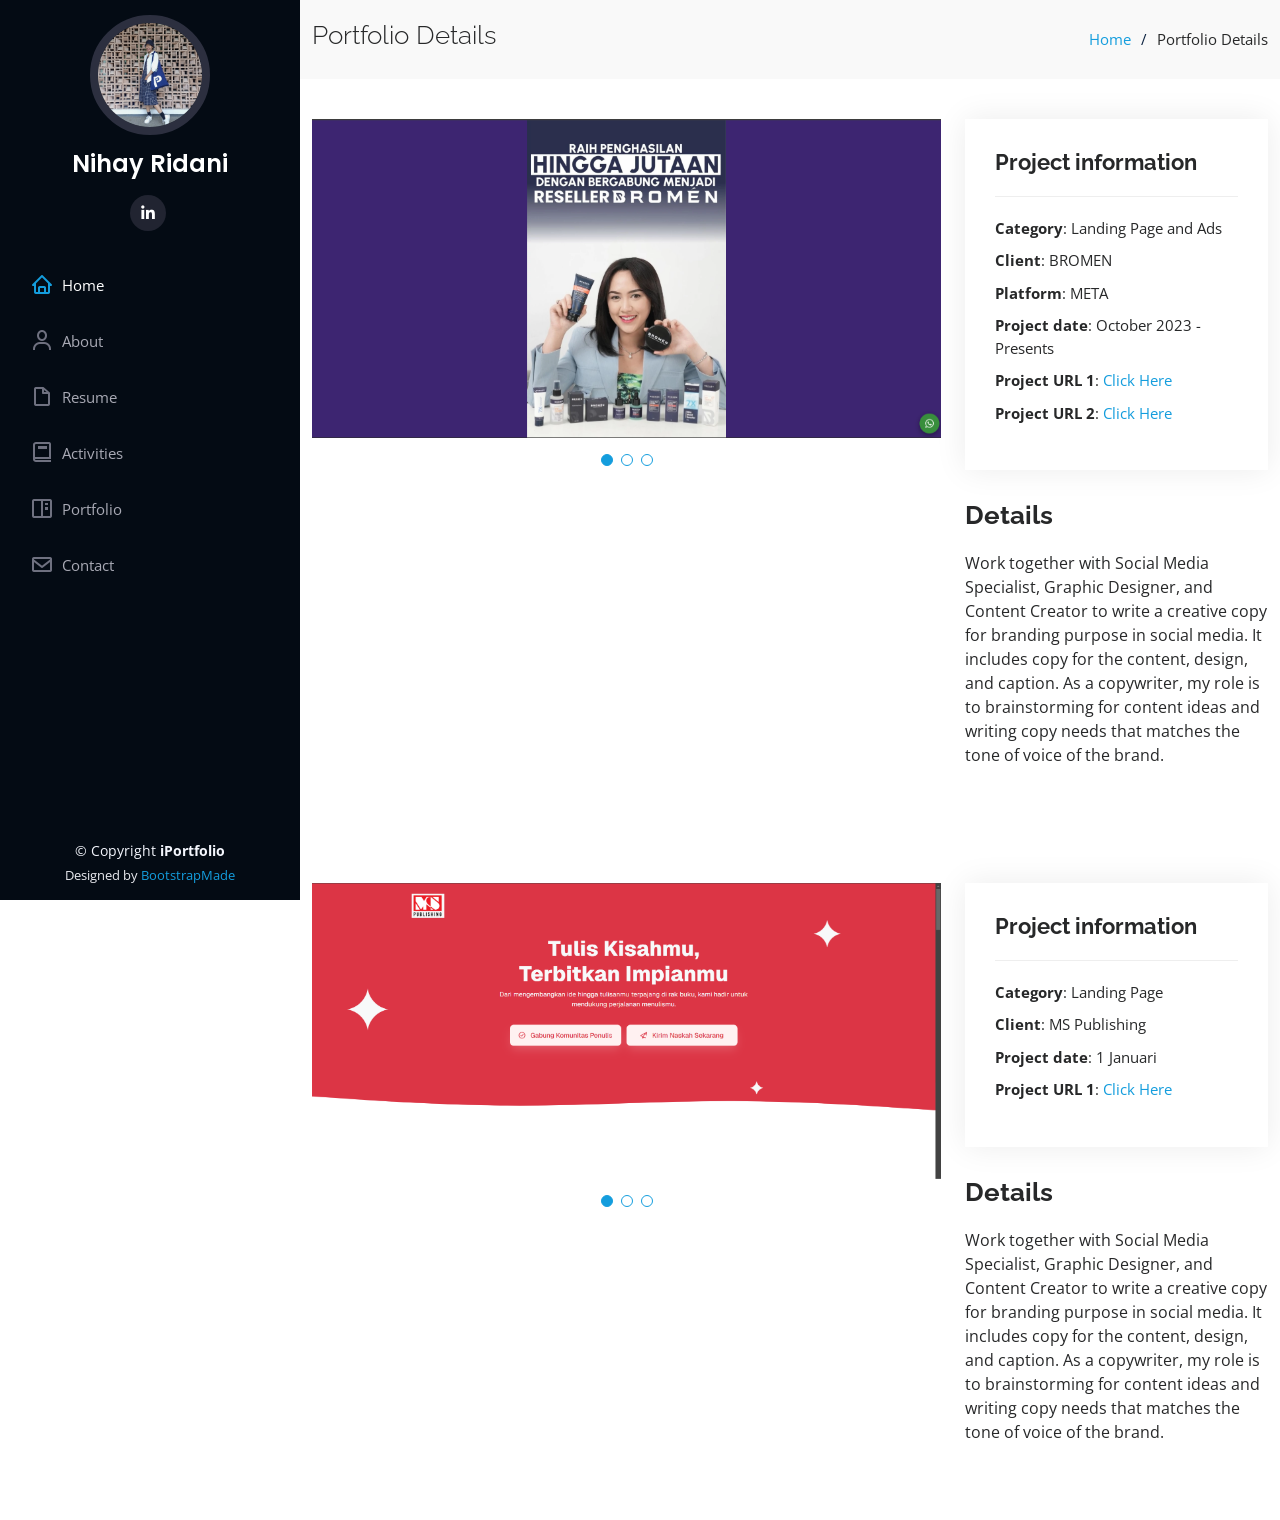
<file: portfolio-details-landing-page-copy.html>
<!DOCTYPE html>
<html lang="en">

<head>
    <meta charset="utf-8">
    <meta content="width=device-width, initial-scale=1.0" name="viewport">

    <title>Nihay's Portfolio Details - Landing Page Copy</title>
    <meta content="" name="description">
    <meta content="" name="keywords">

    <!-- Favicons -->
    <link href="assets/img/favicon-32x32.png" rel="icon">
    <link href="assets/img/apple-icon-180x180.png" rel="apple-touch-icon">

    <!-- Google Fonts -->
    <link
        href="https://fonts.googleapis.com/css?family=Open+Sans:300,300i,400,400i,600,600i,700,700i|Raleway:300,300i,400,400i,500,500i,600,600i,700,700i|Poppins:300,300i,400,400i,500,500i,600,600i,700,700i"
        rel="stylesheet">

    <!-- Vendor CSS Files -->
    <link href="assets/vendor/aos/aos.css" rel="stylesheet">
    <link href="assets/vendor/bootstrap/css/bootstrap.min.css" rel="stylesheet">
    <link href="assets/vendor/bootstrap-icons/bootstrap-icons.css" rel="stylesheet">
    <link href="assets/vendor/boxicons/css/boxicons.min.css" rel="stylesheet">
    <link href="assets/vendor/glightbox/css/glightbox.min.css" rel="stylesheet">
    <link href="assets/vendor/swiper/swiper-bundle.min.css" rel="stylesheet">

    <!-- Template Main CSS File -->
    <link href="assets/css/style.css" rel="stylesheet">

    <!-- =======================================================
  * Template Name: iPortfolio - v3.10.0
  * Template URL: https://bootstrapmade.com/iportfolio-bootstrap-portfolio-websites-template/
  * Author: BootstrapMade.com
  * License: https://bootstrapmade.com/license/
  ======================================================== -->
</head>

<body>

    <!-- ======= Mobile nav toggle button ======= -->
    <i class="bi bi-list mobile-nav-toggle d-xl-none"></i>

    <!-- ======= Header ======= -->
    <header id="header">
        <div class="d-flex flex-column">

            <div class="profile">
                <img src="assets/img/profile-img-2.jpg" alt="" class="img-fluid rounded-circle">
                <h1 class="text-light"><a href="index.html">Nihay Ridani</a></h1>
                <div class="social-links mt-3 text-center">
                    <a href="https://www.linkedin.com/in/nihay-ridani-52a9b81b7" target="_blank" class="linkedin"><i
                            class="bx bxl-linkedin"></i></a>
                </div>
            </div>

            <nav id="navbar" class="nav-menu navbar">
                <ul>
                    <li><a href="index.html#hero" class="nav-link scrollto active"><i class="bx bx-home"></i>
                            <span>Home</span></a></li>
                    <li><a href="index.html#about" class="nav-link scrollto"><i class="bx bx-user"></i>
                            <span>About</span></a>
                    </li>
                    <li><a href="index.html#resume" class="nav-link scrollto"><i class="bx bx-file-blank"></i>
                            <span>Resume</span></a></li>
                    <li><a href="index.html#activities" class="nav-link scrollto"><i class="bx bx-book"></i>
                            <span>Activities</span></a>
                    </li>
                    <li><a href="index.html#portfolio" class="nav-link scrollto"><i
                                class="bx bx-book-content"></i><span>Portfolio</span></a></li>
                    <li><a href="index.html#contact" class="nav-link scrollto"><i class="bx bx-envelope"></i>
                            <span>Contact</span></a></li>
                </ul>
            </nav><!-- .nav-menu -->
        </div>
    </header><!-- End Header -->

    <main id="main">

        <!-- ======= Breadcrumbs ======= -->
        <section id="breadcrumbs" class="breadcrumbs">
            <div class="container">

                <div class="d-flex justify-content-between align-items-center">
                    <h2>Portfolio Details</h2>
                    <ol>
                        <li><a href="index.html">Home</a></li>
                        <li>Portfolio Details</li>
                    </ol>
                </div>

            </div>
        </section><!-- End Breadcrumbs -->

        <!-- ======= Portfolio Details Section ======= -->
        <section id="portfolio-details" class="portfolio-details">
            <div class="container">

                <div class="row gy-4">

                    <div class="col-lg-8">
                        <div class="portfolio-details-slider swiper">
                            <div class="swiper-wrapper align-items-center">

                                <div class="swiper-slide">
                                    <img src="assets/img/portfolio/lp-1.png" alt="">
                                </div>

                                <div class="swiper-slide">
                                    <img src="assets/img/portfolio/lp-2.png" alt="">
                                </div>

                                <div class="swiper-slide">
                                    <img src="assets/img/portfolio/lp-3.png" alt="">
                                </div>

                            </div>
                            <div class="swiper-pagination"></div>
                        </div>
                    </div>

                    <div class="col-lg-4">
                        <div class="portfolio-info">
                            <h3>Project information</h3>
                            <ul>
                                <li><strong>Category</strong>: Landing Page and Ads</li>
                                <li><strong>Client</strong>: BROMEN</li>
                                <li><strong>Platform</strong>: META</li>
                                <li><strong>Project date</strong>: October 2023 - Presents</li>
                                <li><strong>Project URL 1</strong>: <a
                                        href="https://bromen.co.id/bromen-edp-as?fbclid=IwZXh0bgNhZW0CMTAAAR3Ixz-uvpvhHkXcp6Hzy-kaQwhwpmF3vYvMAWdHjlOcPDnXL8nEgAtiIrE_aem_AQinOsACZL7tocStbBK8CGAusaylm8P4rjAI78YWV0dPpZeGPlH_oBl3VxH-gba6rETJNFdPYGpWTgXVd86xl-sZ"
                                        target="_blank">Click
                                        Here</a></li>

                                <li><strong>Project URL 2</strong>: <a
                                        href="https://perfectskincare.berdu.pw/join-reseller-copy?fbclid=IwZXh0bgNhZW0CMTAAAR0YGwXTaEDO3r9eWyT6INaV80NWFH81MFVrsQvkfKUdsXre-oRvEHXS1ao_aem_AQiwfgdcbaEhWcQUFFsmAoPCmiRl8tINclzy5tWNiN5Ek2ZCcoQZRm7vwwGX77hsCM3WP4Y8Kg4qe1p0YOPeFaQv"
                                        target="_blank">Click
                                        Here</a></li>
                            </ul>
                        </div>
                        <div class="portfolio-description">
                            <h2>Details</h2>
                            <p>
                                Work together with Social Media Specialist, Graphic Designer, and Content Creator to
                                write a creative
                                copy for branding
                                purpose in social media. It includes copy for the content, design, and caption.
                                As a copywriter, my role is to brainstorming for content ideas and writing copy needs
                                that matches the
                                tone of voice of
                                the brand.
                            </p>
                        </div>
                    </div>

                </div>

            </div>
        </section><!-- End Portfolio Details Section -->

        <!-- ======= Portfolio Details Section ======= -->
        <section id="portfolio-details" class="portfolio-details">
            <div class="container">

                <div class="row gy-4">

                    <div class="col-lg-8">
                        <div class="portfolio-details-slider swiper">
                            <div class="swiper-wrapper align-items-center">

                                <div class="swiper-slide">
                                    <img src="assets/img/portfolio/ms-landing/1.png" alt="">
                                </div>

                                <div class="swiper-slide">
                                    <img src="assets/img/portfolio/ms-landing/2.png" alt="">
                                </div>

                                <div class="swiper-slide">
                                    <img src="assets/img/portfolio/ms-landing/3.png" alt="">
                                </div>

                            </div>
                            <div class="swiper-pagination"></div>
                        </div>
                    </div>

                    <div class="col-lg-4">
                        <div class="portfolio-info">
                            <h3>Project information</h3>
                            <ul>
                                <li><strong>Category</strong>: Landing Page</li>
                                <li><strong>Client</strong>: MS Publishing</li>
                                <li><strong>Project date</strong>: 1 Januari</li>
                                <li><strong>Project URL 1</strong>: <a href="https://terbitkanbuku.mspublishing.co.id"
                                        target="_blank">Click
                                        Here</a></li>
                            </ul>
                        </div>
                        <div class="portfolio-description">
                            <h2>Details</h2>
                            <p>
                                Work together with Social Media Specialist, Graphic Designer, and Content Creator to
                                write a creative
                                copy for branding
                                purpose in social media. It includes copy for the content, design, and caption.
                                As a copywriter, my role is to brainstorming for content ideas and writing copy needs
                                that matches the
                                tone of voice of
                                the brand.
                            </p>
                        </div>
                    </div>

                </div>

            </div>
        </section><!-- End Portfolio Details Section -->

    </main><!-- End #main -->

    <!-- ======= Footer ======= -->
    <footer id="footer">
        <div class="container">
            <div class="copyright">
                &copy; Copyright <strong><span>iPortfolio</span></strong>
            </div>
            <div class="credits">
                <!-- All the links in the footer should remain intact. -->
                <!-- You can delete the links only if you purchased the pro version. -->
                <!-- Licensing information: https://bootstrapmade.com/license/ -->
                <!-- Purchase the pro version with working PHP/AJAX contact form: https://bootstrapmade.com/iportfolio-bootstrap-portfolio-websites-template/ -->
                Designed by <a href="https://bootstrapmade.com/">BootstrapMade</a>
            </div>
        </div>
    </footer><!-- End  Footer -->

    <a href="#" class="back-to-top d-flex align-items-center justify-content-center"><i
            class="bi bi-arrow-up-short"></i></a>

    <!-- Vendor JS Files -->
    <script src="assets/vendor/purecounter/purecounter_vanilla.js"></script>
    <script src="assets/vendor/aos/aos.js"></script>
    <script src="assets/vendor/bootstrap/js/bootstrap.bundle.min.js"></script>
    <script src="assets/vendor/glightbox/js/glightbox.min.js"></script>
    <script src="assets/vendor/isotope-layout/isotope.pkgd.min.js"></script>
    <script src="assets/vendor/swiper/swiper-bundle.min.js"></script>
    <script src="assets/vendor/typed.js/typed.min.js"></script>
    <script src="assets/vendor/waypoints/noframework.waypoints.js"></script>
    <script src="assets/vendor/php-email-form/validate.js"></script>

    <!-- Template Main JS File -->
    <script src="assets/js/main.js"></script>

</body>

</html>
</file>
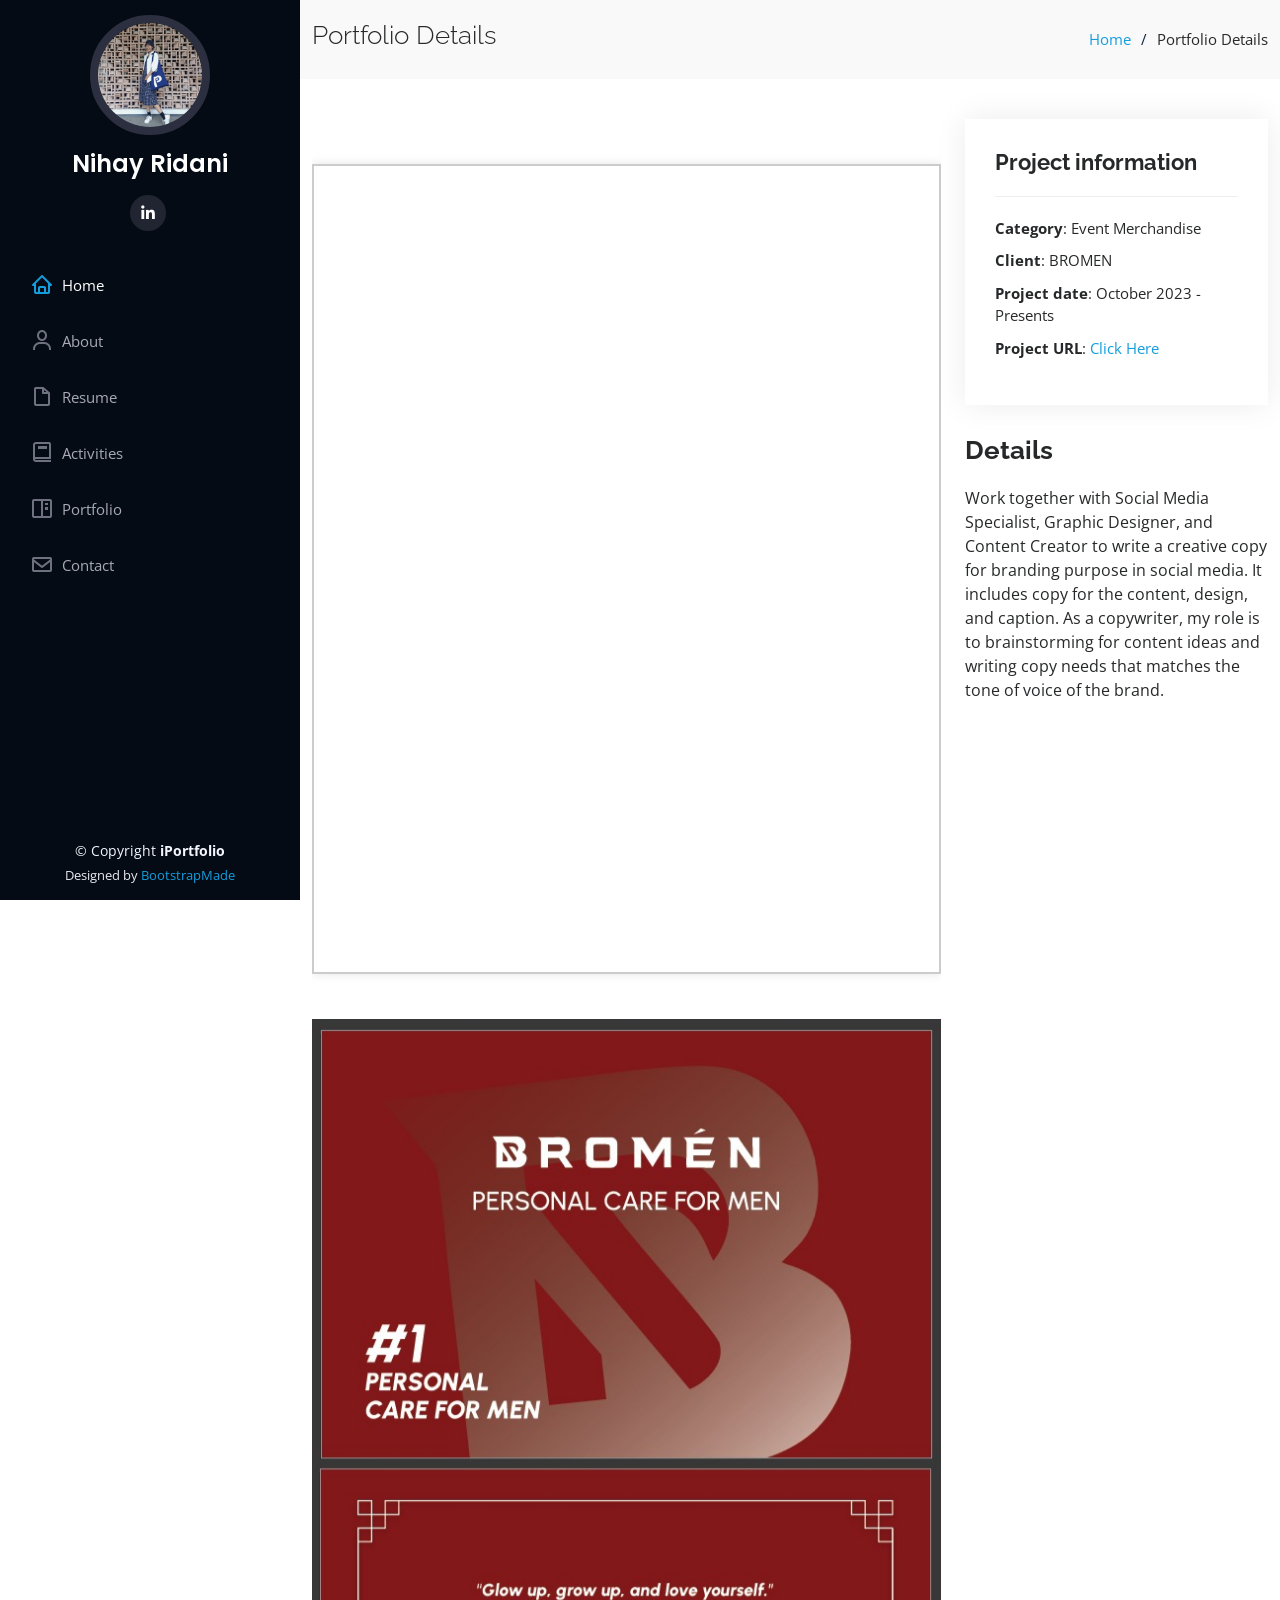
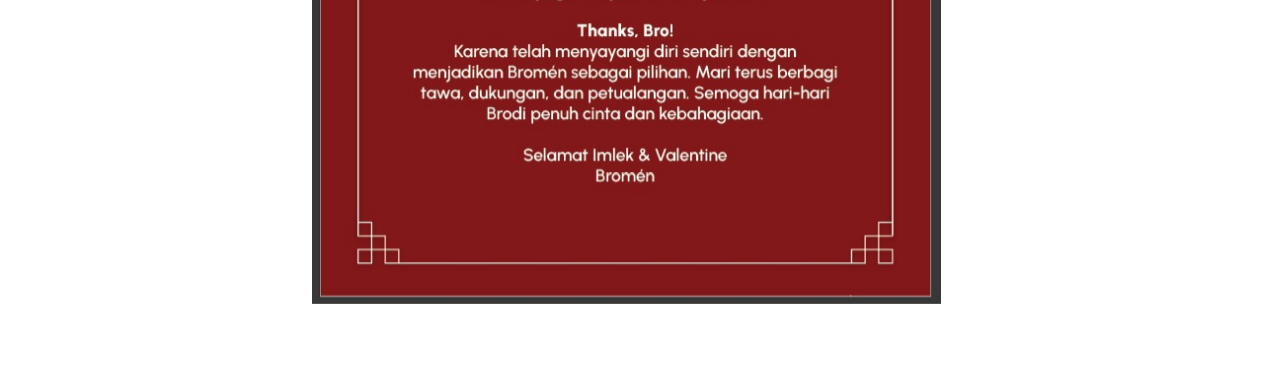
<file: portfolio-details-product-catalogue.html>
<!DOCTYPE html>
<html lang="en">

<head>
    <meta charset="utf-8">
    <meta content="width=device-width, initial-scale=1.0" name="viewport">

    <title>Nihay's Portfolio Details - Product Catalogue</title>
    <meta content="" name="description">
    <meta content="" name="keywords">

    <!-- Favicons -->
    <link href="assets/img/favicon-32x32.png" rel="icon">
    <link href="assets/img/apple-icon-180x180.png" rel="apple-touch-icon">

    <!-- Google Fonts -->
    <link
        href="https://fonts.googleapis.com/css?family=Open+Sans:300,300i,400,400i,600,600i,700,700i|Raleway:300,300i,400,400i,500,500i,600,600i,700,700i|Poppins:300,300i,400,400i,500,500i,600,600i,700,700i"
        rel="stylesheet">

    <!-- Vendor CSS Files -->
    <link href="assets/vendor/aos/aos.css" rel="stylesheet">
    <link href="assets/vendor/bootstrap/css/bootstrap.min.css" rel="stylesheet">
    <link href="assets/vendor/bootstrap-icons/bootstrap-icons.css" rel="stylesheet">
    <link href="assets/vendor/boxicons/css/boxicons.min.css" rel="stylesheet">
    <link href="assets/vendor/glightbox/css/glightbox.min.css" rel="stylesheet">
    <link href="assets/vendor/swiper/swiper-bundle.min.css" rel="stylesheet">

    <!-- Template Main CSS File -->
    <link href="assets/css/style.css" rel="stylesheet">
    <link rel="stylesheet" href="assets/css/style-pdf.css">

    <!-- =======================================================
  * Template Name: iPortfolio - v3.10.0
  * Template URL: https://bootstrapmade.com/iportfolio-bootstrap-portfolio-websites-template/
  * Author: BootstrapMade.com
  * License: https://bootstrapmade.com/license/
  ======================================================== -->
</head>

<body>

    <!-- ======= Mobile nav toggle button ======= -->
    <i class="bi bi-list mobile-nav-toggle d-xl-none"></i>

    <!-- ======= Header ======= -->
    <header id="header">
        <div class="d-flex flex-column">

            <div class="profile">
                <img src="assets/img/profile-img-2.jpg" alt="" class="img-fluid rounded-circle">
                <h1 class="text-light"><a href="index.html">Nihay Ridani</a></h1>
                <div class="social-links mt-3 text-center">
                    <a href="https://www.linkedin.com/in/nihay-ridani-52a9b81b7" target="_blank" class="linkedin"><i
                            class="bx bxl-linkedin"></i></a>
                </div>
            </div>

            <nav id="navbar" class="nav-menu navbar">
                <ul>
                    <li><a href="index.html#hero" class="nav-link scrollto active"><i class="bx bx-home"></i>
                            <span>Home</span></a></li>
                    <li><a href="index.html#about" class="nav-link scrollto"><i class="bx bx-user"></i>
                            <span>About</span></a>
                    </li>
                    <li><a href="index.html#resume" class="nav-link scrollto"><i class="bx bx-file-blank"></i>
                            <span>Resume</span></a></li>
                    <li><a href="index.html#activities" class="nav-link scrollto"><i class="bx bx-book"></i>
                            <span>Activities</span></a>
                    </li>
                    <li><a href="index.html#portfolio" class="nav-link scrollto"><i
                                class="bx bx-book-content"></i><span>Portfolio</span></a></li>
                    <li><a href="index.html#contact" class="nav-link scrollto"><i class="bx bx-envelope"></i>
                            <span>Contact</span></a></li>
                </ul>
            </nav><!-- .nav-menu -->
        </div>
    </header><!-- End Header -->

    <main id="main">

        <!-- ======= Breadcrumbs ======= -->
        <section id="breadcrumbs" class="breadcrumbs">
            <div class="container">

                <div class="d-flex justify-content-between align-items-center">
                    <h2>Portfolio Details</h2>
                    <ol>
                        <li><a href="index.html">Home</a></li>
                        <li>Portfolio Details</li>
                    </ol>
                </div>

            </div>
        </section><!-- End Breadcrumbs -->

        <!-- ======= Portfolio Details Section ======= -->
        <section id="portfolio-details" class="portfolio-details">
            <div class="container">

                <div class="row gy-4">

                    <div class="col-lg-8">
                        <div class="pdf-container">
                            <iframe class="pdf-frame" src="assets/pdf/bromen-katalog.pdf"></iframe>
                        </div>
                        <div class="portfolio-details-slider swiper">
                            <div class="swiper-wrapper align-items-center">

                                <div class="swiper-slide">
                                    <img src="assets/img/portfolio/bromen-katalog.jpeg" alt="">
                                </div>

                            </div>
                            <div class="swiper-pagination"></div>
                        </div>
                    </div>

                    <div class="col-lg-4">
                        <div class="portfolio-info">
                            <h3>Project information</h3>
                            <ul>
                                <li><strong>Category</strong>: Event Merchandise</li>
                                <li><strong>Client</strong>: BROMEN</li>
                                <li><strong>Project date</strong>: October 2023 - Presents</li>
                                <li><strong>Project URL</strong>: <a
                                        href="https://www.instagram.com/bromen.official?igsh=MW1nMHNmYWlseHVzeA=="
                                        target="_blank">Click
                                        Here</a></li>
                            </ul>
                        </div>
                        <div class="portfolio-description">
                            <h2>Details</h2>
                            <p>
                                Work together with Social Media Specialist, Graphic Designer, and Content Creator to
                                write a creative
                                copy for branding
                                purpose in social media. It includes copy for the content, design, and caption.
                                As a copywriter, my role is to brainstorming for content ideas and writing copy needs
                                that matches the
                                tone of voice of
                                the brand.
                            </p>
                        </div>
                    </div>

                </div>

            </div>
        </section><!-- End Portfolio Details Section -->

    </main><!-- End #main -->

    <!-- ======= Footer ======= -->
    <footer id="footer">
        <div class="container">
            <div class="copyright">
                &copy; Copyright <strong><span>iPortfolio</span></strong>
            </div>
            <div class="credits">
                <!-- All the links in the footer should remain intact. -->
                <!-- You can delete the links only if you purchased the pro version. -->
                <!-- Licensing information: https://bootstrapmade.com/license/ -->
                <!-- Purchase the pro version with working PHP/AJAX contact form: https://bootstrapmade.com/iportfolio-bootstrap-portfolio-websites-template/ -->
                Designed by <a href="https://bootstrapmade.com/">BootstrapMade</a>
            </div>
        </div>
    </footer><!-- End  Footer -->

    <a href="#" class="back-to-top d-flex align-items-center justify-content-center"><i
            class="bi bi-arrow-up-short"></i></a>

    <!-- Vendor JS Files -->
    <script src="assets/vendor/purecounter/purecounter_vanilla.js"></script>
    <script src="assets/vendor/aos/aos.js"></script>
    <script src="assets/vendor/bootstrap/js/bootstrap.bundle.min.js"></script>
    <script src="assets/vendor/glightbox/js/glightbox.min.js"></script>
    <script src="assets/vendor/isotope-layout/isotope.pkgd.min.js"></script>
    <script src="assets/vendor/swiper/swiper-bundle.min.js"></script>
    <script src="assets/vendor/typed.js/typed.min.js"></script>
    <script src="assets/vendor/waypoints/noframework.waypoints.js"></script>
    <script src="assets/vendor/php-email-form/validate.js"></script>

    <!-- Template Main JS File -->
    <script src="assets/js/main.js"></script>

</body>

</html>
</file>
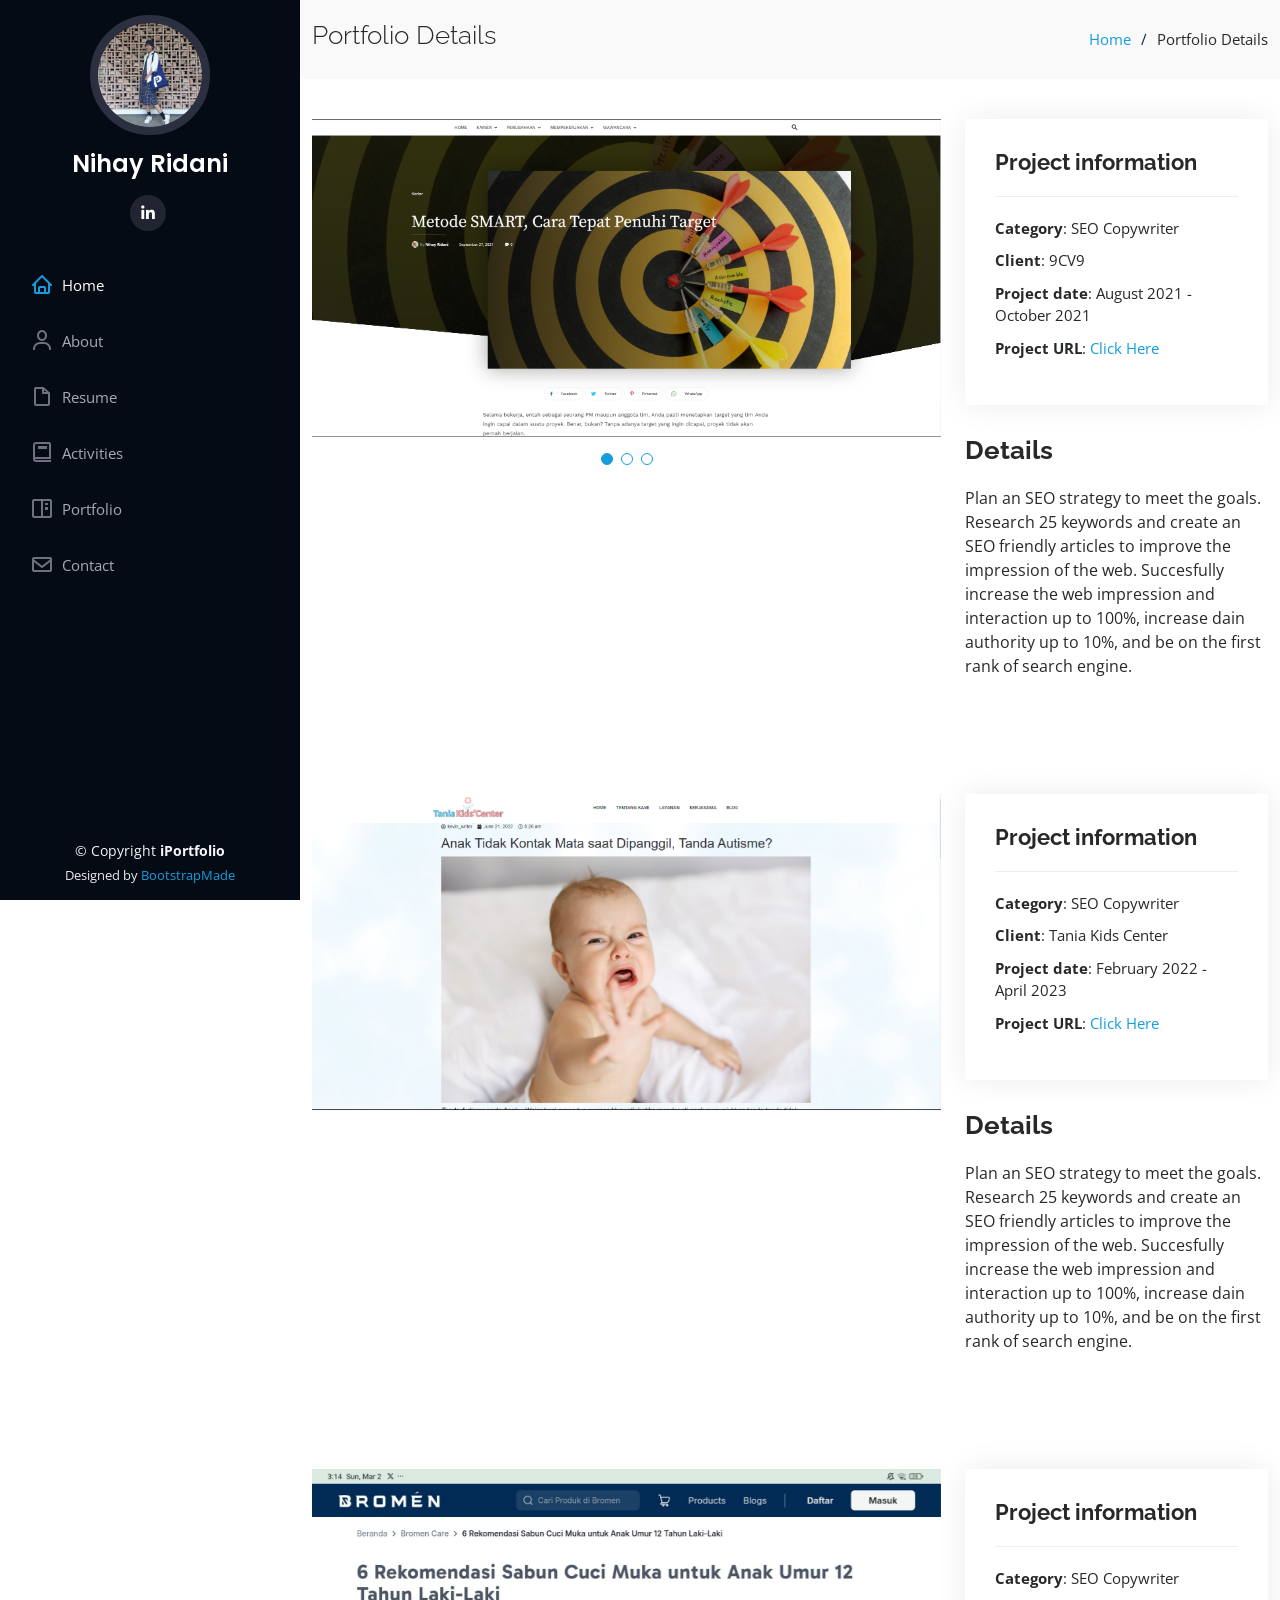
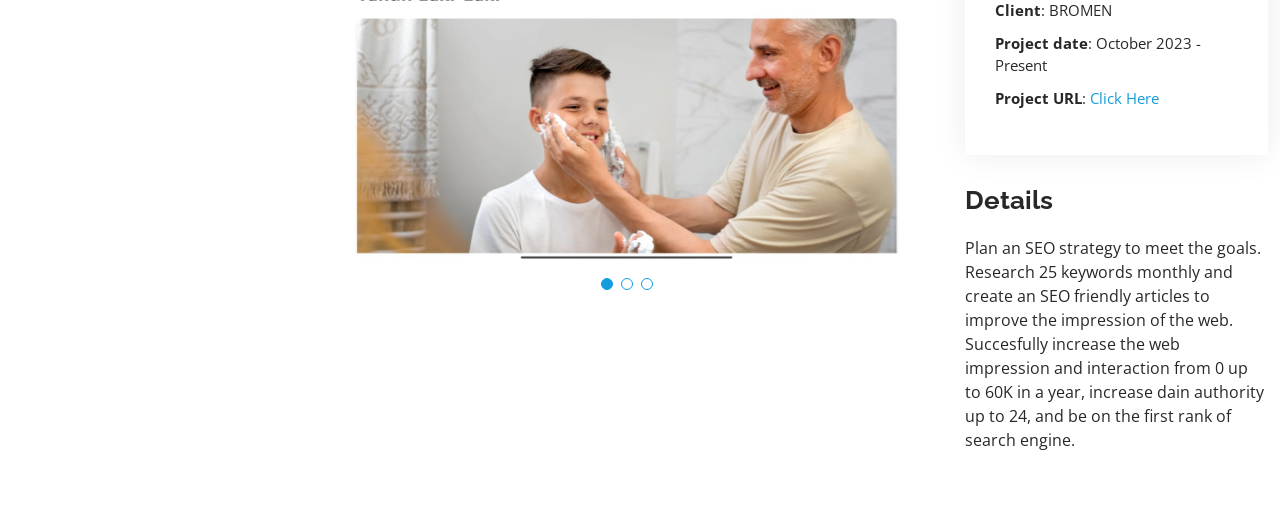
<file: portfolio-details-seo-copywriter.html>
<!DOCTYPE html>
<html lang="en">

<head>
    <meta charset="utf-8">
    <meta content="width=device-width, initial-scale=1.0" name="viewport">

    <title>Nihay's Portfolio Details - SEO Copywriter</title>
    <meta content="" name="description">
    <meta content="" name="keywords">

    <!-- Favicons -->
    <link href="assets/img/favicon-32x32.png" rel="icon">
    <link href="assets/img/apple-icon-180x180.png" rel="apple-touch-icon">

    <!-- Google Fonts -->
    <link
        href="https://fonts.googleapis.com/css?family=Open+Sans:300,300i,400,400i,600,600i,700,700i|Raleway:300,300i,400,400i,500,500i,600,600i,700,700i|Poppins:300,300i,400,400i,500,500i,600,600i,700,700i"
        rel="stylesheet">

    <!-- Vendor CSS Files -->
    <link href="assets/vendor/aos/aos.css" rel="stylesheet">
    <link href="assets/vendor/bootstrap/css/bootstrap.min.css" rel="stylesheet">
    <link href="assets/vendor/bootstrap-icons/bootstrap-icons.css" rel="stylesheet">
    <link href="assets/vendor/boxicons/css/boxicons.min.css" rel="stylesheet">
    <link href="assets/vendor/glightbox/css/glightbox.min.css" rel="stylesheet">
    <link href="assets/vendor/swiper/swiper-bundle.min.css" rel="stylesheet">

    <!-- Template Main CSS File -->
    <link href="assets/css/style.css" rel="stylesheet">

    <!-- =======================================================
  * Template Name: iPortfolio - v3.10.0
  * Template URL: https://bootstrapmade.com/iportfolio-bootstrap-portfolio-websites-template/
  * Author: BootstrapMade.com
  * License: https://bootstrapmade.com/license/
  ======================================================== -->
</head>

<body>

    <!-- ======= Mobile nav toggle button ======= -->
    <i class="bi bi-list mobile-nav-toggle d-xl-none"></i>

    <!-- ======= Header ======= -->
    <header id="header">
        <div class="d-flex flex-column">

            <div class="profile">
                <img src="assets/img/profile-img-2.jpg" alt="" class="img-fluid rounded-circle">
                <h1 class="text-light"><a href="index.html">Nihay Ridani</a></h1>
                <div class="social-links mt-3 text-center">
                    <a href="https://www.linkedin.com/in/nihay-ridani-52a9b81b7" target="_blank" class="linkedin"><i
                            class="bx bxl-linkedin"></i></a>
                </div>
            </div>

            <nav id="navbar" class="nav-menu navbar">
                <ul>
                    <li><a href="index.html#hero" class="nav-link scrollto active"><i class="bx bx-home"></i>
                            <span>Home</span></a></li>
                    <li><a href="index.html#about" class="nav-link scrollto"><i class="bx bx-user"></i>
                            <span>About</span></a>
                    </li>
                    <li><a href="index.html#resume" class="nav-link scrollto"><i class="bx bx-file-blank"></i>
                            <span>Resume</span></a></li>
                    <li><a href="index.html#activities" class="nav-link scrollto"><i class="bx bx-book"></i>
                            <span>Activities</span></a>
                    </li>
                    <li><a href="index.html#portfolio" class="nav-link scrollto"><i
                                class="bx bx-book-content"></i><span>Portfolio</span></a></li>
                    <li><a href="index.html#contact" class="nav-link scrollto"><i class="bx bx-envelope"></i>
                            <span>Contact</span></a></li>
                </ul>
            </nav><!-- .nav-menu -->
        </div>
    </header><!-- End Header -->

    <main id="main">

        <!-- ======= Breadcrumbs ======= -->
        <section id="breadcrumbs" class="breadcrumbs">
            <div class="container">

                <div class="d-flex justify-content-between align-items-center">
                    <h2>Portfolio Details</h2>
                    <ol>
                        <li><a href="index.html">Home</a></li>
                        <li>Portfolio Details</li>
                    </ol>
                </div>

            </div>
        </section><!-- End Breadcrumbs -->

        <!-- ======= Portfolio Details Section ======= -->
        <section id="portfolio-details" class="portfolio-details">
            <div class="container">

                <div class="row gy-4">

                    <div class="col-lg-8">
                        <div class="portfolio-details-slider swiper">
                            <div class="swiper-wrapper align-items-center">

                                <div class="swiper-slide">
                                    <img src="assets/img/portfolio/seo-1.png" alt="">
                                </div>

                                <div class="swiper-slide">
                                    <img src="assets/img/portfolio/seo-2.png" alt="">
                                </div>

                                <div class="swiper-slide">
                                    <img src="assets/img/portfolio/seo-3.png" alt="">
                                </div>

                            </div>
                            <div class="swiper-pagination"></div>
                        </div>
                    </div>

                    <div class="col-lg-4">
                        <div class="portfolio-info">
                            <h3>Project information</h3>
                            <ul>
                                <li><strong>Category</strong>: SEO Copywriter</li>
                                <li><strong>Client</strong>: 9CV9</li>
                                <li><strong>Project date</strong>: August 2021 - October 2021</li>
                                <li><strong>Project URL</strong>: <a href="https://blog.9cv9jobs.id/author/nihayridani/"
                                        target="_blank">Click
                                        Here</a></li>
                            </ul>
                        </div>
                        <div class="portfolio-description">
                            <h2>Details</h2>
                            <p>
                                Plan an SEO strategy to meet the goals. Research 25 keywords and create an SEO friendly
                                articles to improve the
                                impression of the web. Succesfully increase the web impression and interaction up to
                                100%, increase dain authority up to
                                10%, and be on the first rank of search engine.
                            </p>
                        </div>
                    </div>

                </div>

            </div>
        </section><!-- End Portfolio Details Section -->

        <section id="portfolio-details" class="portfolio-details">
            <div class="container">

                <div class="row gy-4">

                    <div class="col-lg-8">
                        <div class="portfolio-details-slider swiper">
                            <div class="swiper-wrapper align-items-center">

                                <div class="swiper-slide">
                                    <img src="assets/img/portfolio/seo-4.png" alt="">
                                </div>

                            </div>
                            <div class="swiper-pagination"></div>
                        </div>
                    </div>

                    <div class="col-lg-4">
                        <div class="portfolio-info">
                            <h3>Project information</h3>
                            <ul>
                                <li><strong>Category</strong>: SEO Copywriter</li>
                                <li><strong>Client</strong>: Tania Kids Center</li>
                                <li><strong>Project date</strong>: February 2022 - April 2023</li>
                                <li><strong>Project URL</strong>: <a
                                        href="https://taniakidscenter.com/anak-tidak-kontak-mata-saat-dipanggil-tanda-autisme/"
                                        target="_blank">Click
                                        Here</a></li>
                            </ul>
                        </div>
                        <div class="portfolio-description">
                            <h2>Details</h2>
                            <p>
                                Plan an SEO strategy to meet the goals. Research 25 keywords and create an SEO friendly
                                articles to improve the
                                impression of the web. Succesfully increase the web impression and interaction up to
                                100%, increase dain authority up to
                                10%, and be on the first rank of search engine.
                            </p>
                        </div>
                    </div>

                </div>

            </div>
        </section>

        <section id="portfolio-details" class="portfolio-details">
            <div class="container">

                <div class="row gy-4">

                    <div class="col-lg-8">
                        <div class="portfolio-details-slider swiper">
                            <div class="swiper-wrapper align-items-center">

                                <div class="swiper-slide">
                                    <img src="assets/img/portfolio/bromen-copy-seo/1.jpeg" alt="">
                                </div>

                                <div class="swiper-slide">
                                    <img src="assets/img/portfolio/bromen-copy-seo/2.jpeg" alt="">
                                </div>

                                <div class="swiper-slide">
                                    <img src="assets/img/portfolio/bromen-copy-seo/3.jpeg" alt="">
                                </div>

                            </div>
                            <div class="swiper-pagination"></div>
                        </div>
                    </div>

                    <div class="col-lg-4">
                        <div class="portfolio-info">
                            <h3>Project information</h3>
                            <ul>
                                <li><strong>Category</strong>: SEO Copywriter</li>
                                <li><strong>Client</strong>: BROMEN</li>
                                <li><strong>Project date</strong>: October 2023 - Present</li>
                                <li><strong>Project URL</strong>: <a href="https://bromen.id/care" target="_blank">Click
                                        Here</a></li>
                            </ul>
                        </div>
                        <div class="portfolio-description">
                            <h2>Details</h2>
                            <p>
                                Plan an SEO strategy to meet the goals. Research 25 keywords monthly and create an SEO
                                friendly articles to improve the
                                impression of the web. Succesfully increase the web impression and interaction from 0 up
                                to 60K in a year, increase dain
                                authority up to 24, and be on the first rank of search engine.
                            </p>
                        </div>
                    </div>

                </div>

            </div>
        </section>

    </main><!-- End #main -->

    <!-- ======= Footer ======= -->
    <footer id="footer">
        <div class="container">
            <div class="copyright">
                &copy; Copyright <strong><span>iPortfolio</span></strong>
            </div>
            <div class="credits">
                <!-- All the links in the footer should remain intact. -->
                <!-- You can delete the links only if you purchased the pro version. -->
                <!-- Licensing information: https://bootstrapmade.com/license/ -->
                <!-- Purchase the pro version with working PHP/AJAX contact form: https://bootstrapmade.com/iportfolio-bootstrap-portfolio-websites-template/ -->
                Designed by <a href="https://bootstrapmade.com/">BootstrapMade</a>
            </div>
        </div>
    </footer><!-- End  Footer -->

    <a href="#" class="back-to-top d-flex align-items-center justify-content-center"><i
            class="bi bi-arrow-up-short"></i></a>

    <!-- Vendor JS Files -->
    <script src="assets/vendor/purecounter/purecounter_vanilla.js"></script>
    <script src="assets/vendor/aos/aos.js"></script>
    <script src="assets/vendor/bootstrap/js/bootstrap.bundle.min.js"></script>
    <script src="assets/vendor/glightbox/js/glightbox.min.js"></script>
    <script src="assets/vendor/isotope-layout/isotope.pkgd.min.js"></script>
    <script src="assets/vendor/swiper/swiper-bundle.min.js"></script>
    <script src="assets/vendor/typed.js/typed.min.js"></script>
    <script src="assets/vendor/waypoints/noframework.waypoints.js"></script>
    <script src="assets/vendor/php-email-form/validate.js"></script>

    <!-- Template Main JS File -->
    <script src="assets/js/main.js"></script>

</body>

</html>
</file>
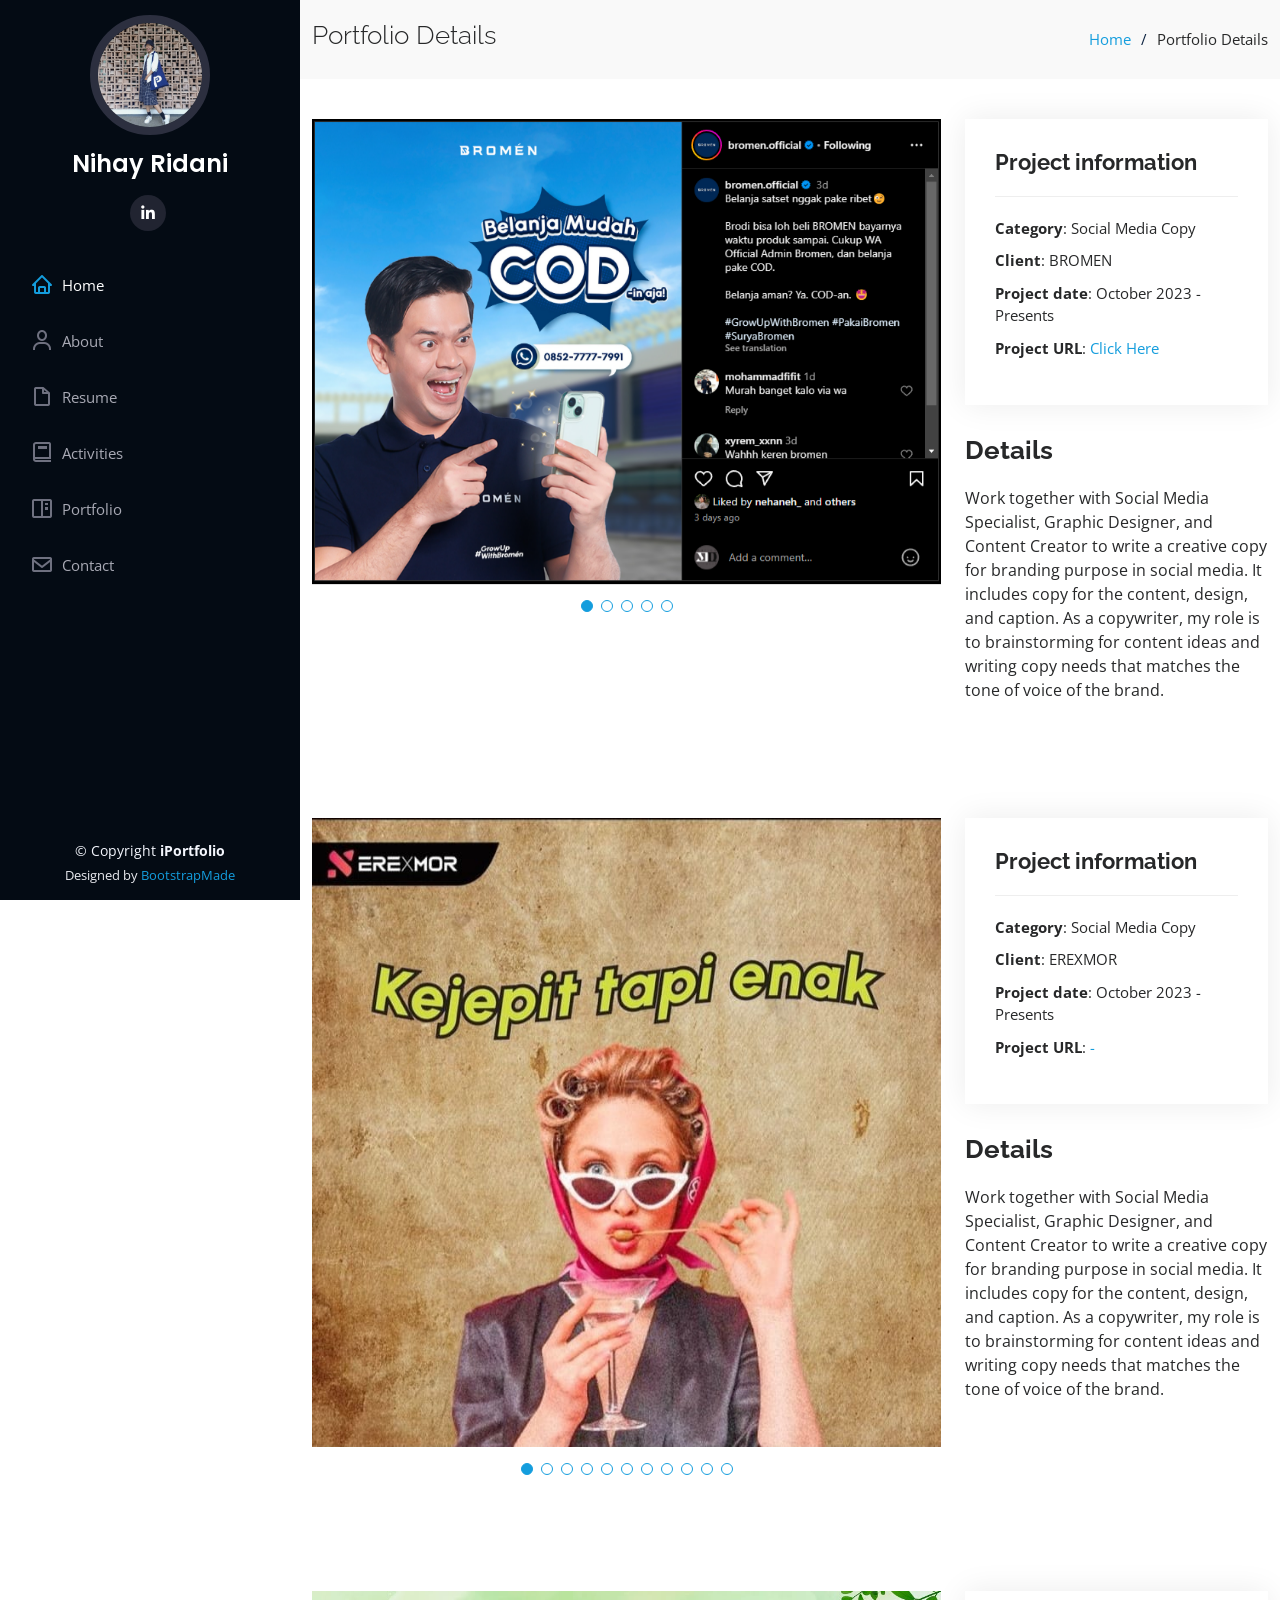
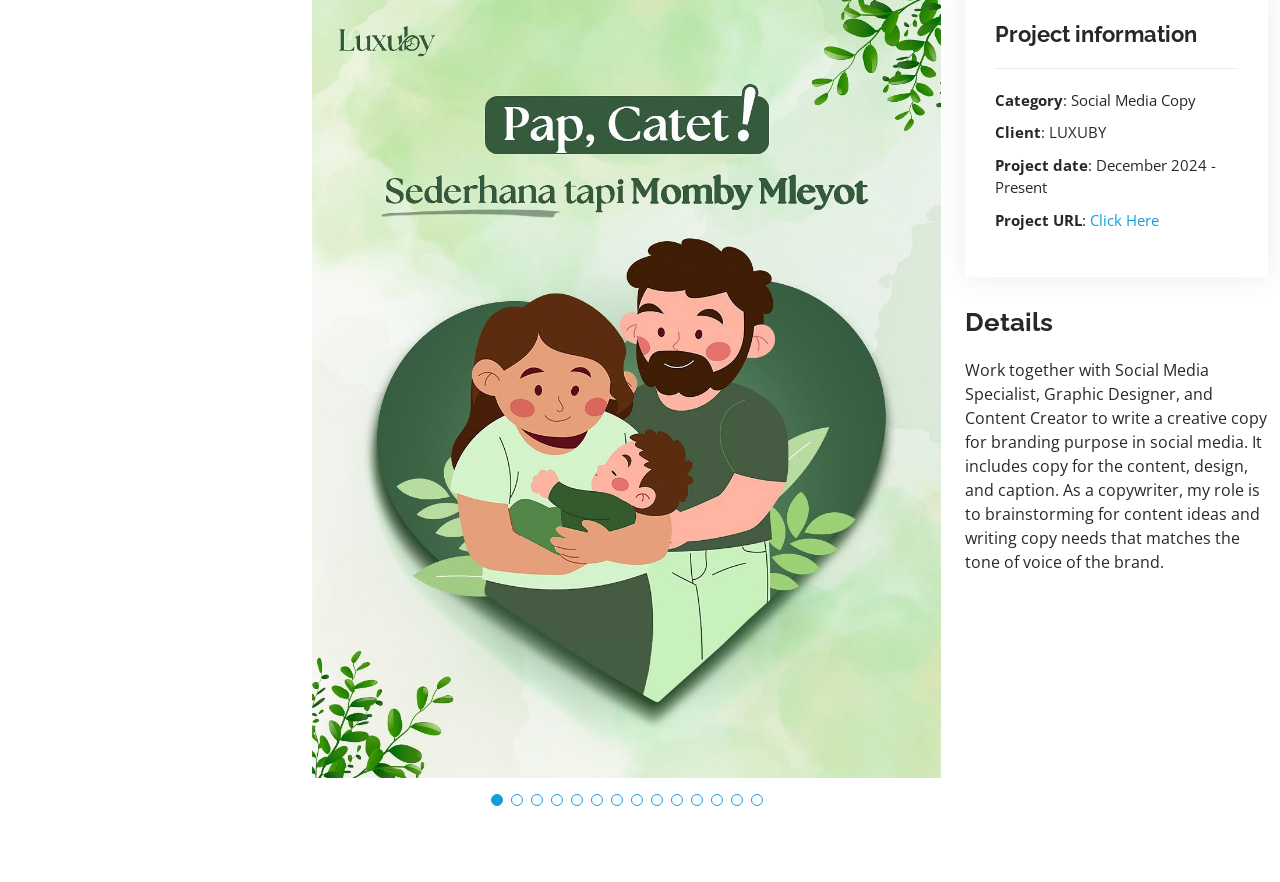
<file: portfolio-details-social-media-copy.html>
<!DOCTYPE html>
<html lang="en">

<head>
  <meta charset="utf-8">
  <meta content="width=device-width, initial-scale=1.0" name="viewport">

  <title>Nihay's Portfolio Details - Social Media Copy</title>
  <meta content="" name="description">
  <meta content="" name="keywords">

  <!-- Favicons -->
  <link href="assets/img/favicon-32x32.png" rel="icon">
  <link href="assets/img/apple-icon-180x180.png" rel="apple-touch-icon">

  <!-- Google Fonts -->
  <link
    href="https://fonts.googleapis.com/css?family=Open+Sans:300,300i,400,400i,600,600i,700,700i|Raleway:300,300i,400,400i,500,500i,600,600i,700,700i|Poppins:300,300i,400,400i,500,500i,600,600i,700,700i"
    rel="stylesheet">

  <!-- Vendor CSS Files -->
  <link href="assets/vendor/aos/aos.css" rel="stylesheet">
  <link href="assets/vendor/bootstrap/css/bootstrap.min.css" rel="stylesheet">
  <link href="assets/vendor/bootstrap-icons/bootstrap-icons.css" rel="stylesheet">
  <link href="assets/vendor/boxicons/css/boxicons.min.css" rel="stylesheet">
  <link href="assets/vendor/glightbox/css/glightbox.min.css" rel="stylesheet">
  <link href="assets/vendor/swiper/swiper-bundle.min.css" rel="stylesheet">

  <!-- Template Main CSS File -->
  <link href="assets/css/style.css" rel="stylesheet">

  <!-- =======================================================
  * Template Name: iPortfolio - v3.10.0
  * Template URL: https://bootstrapmade.com/iportfolio-bootstrap-portfolio-websites-template/
  * Author: BootstrapMade.com
  * License: https://bootstrapmade.com/license/
  ======================================================== -->
</head>

<body>

  <!-- ======= Mobile nav toggle button ======= -->
  <i class="bi bi-list mobile-nav-toggle d-xl-none"></i>

  <!-- ======= Header ======= -->
  <header id="header">
    <div class="d-flex flex-column">

      <div class="profile">
        <img src="assets/img/profile-img-2.jpg" alt="" class="img-fluid rounded-circle">
        <h1 class="text-light"><a href="index.html">Nihay Ridani</a></h1>
        <div class="social-links mt-3 text-center">
          <a href="https://www.linkedin.com/in/nihay-ridani-52a9b81b7" target="_blank" class="linkedin"><i
              class="bx bxl-linkedin"></i></a>
        </div>
      </div>

      <nav id="navbar" class="nav-menu navbar">
        <ul>
          <li><a href="index.html#hero" class="nav-link scrollto active"><i class="bx bx-home"></i>
              <span>Home</span></a></li>
          <li><a href="index.html#about" class="nav-link scrollto"><i class="bx bx-user"></i> <span>About</span></a>
          </li>
          <li><a href="index.html#resume" class="nav-link scrollto"><i class="bx bx-file-blank"></i>
              <span>Resume</span></a></li>
          <li><a href="index.html#activities" class="nav-link scrollto"><i class="bx bx-book"></i>
              <span>Activities</span></a>
          </li>
          <li><a href="index.html#portfolio" class="nav-link scrollto"><i
                class="bx bx-book-content"></i><span>Portfolio</span></a></li>
          <li><a href="index.html#contact" class="nav-link scrollto"><i class="bx bx-envelope"></i>
              <span>Contact</span></a></li>
        </ul>
      </nav><!-- .nav-menu -->
    </div>
  </header><!-- End Header -->

  <main id="main">

    <!-- ======= Breadcrumbs ======= -->
    <section id="breadcrumbs" class="breadcrumbs">
      <div class="container">

        <div class="d-flex justify-content-between align-items-center">
          <h2>Portfolio Details</h2>
          <ol>
            <li><a href="index.html">Home</a></li>
            <li>Portfolio Details</li>
          </ol>
        </div>

      </div>
    </section><!-- End Breadcrumbs -->

    <!-- ======= Portfolio Details Section ======= -->
    <section id="portfolio-details" class="portfolio-details">
      <div class="container">

        <div class="row gy-4">

          <div class="col-lg-8">
            <div class="portfolio-details-slider swiper">
              <div class="swiper-wrapper align-items-center">

                <div class="swiper-slide">
                  <img src="assets/img/portfolio/porto-1.png" alt="">
                </div>

                <div class="swiper-slide">
                  <img src="assets/img/portfolio/porto-2.png" alt="">
                </div>

                <div class="swiper-slide">
                  <img src="assets/img/portfolio/porto-3.png" alt="">
                </div>

                <div class="swiper-slide">
                  <img src="assets/img/portfolio/porto-4.png" alt="">
                </div>

                <div class="swiper-slide">
                  <img src="assets/img/portfolio/porto-5.png" alt="">
                </div>

              </div>
              <div class="swiper-pagination"></div>
            </div>
          </div>

          <div class="col-lg-4">
            <div class="portfolio-info">
              <h3>Project information</h3>
              <ul>
                <li><strong>Category</strong>: Social Media Copy</li>
                <li><strong>Client</strong>: BROMEN</li>
                <li><strong>Project date</strong>: October 2023 - Presents</li>
                <li><strong>Project URL</strong>: <a
                    href="https://www.instagram.com/bromen.official?igsh=MW1nMHNmYWlseHVzeA==" target="_blank">Click
                    Here</a></li>
              </ul>
            </div>
            <div class="portfolio-description">
              <h2>Details</h2>
              <p>
                Work together with Social Media Specialist, Graphic Designer, and Content Creator to write a creative
                copy for branding
                purpose in social media. It includes copy for the content, design, and caption.
                As a copywriter, my role is to brainstorming for content ideas and writing copy needs that matches the
                tone of voice of
                the brand.
              </p>
            </div>
          </div>

        </div>

      </div>
    </section><!-- End Portfolio Details Section -->

    <section id="portfolio-details" class="portfolio-details">
      <div class="container">

        <div class="row gy-4">

          <div class="col-lg-8">
            <div class="portfolio-details-slider swiper">
              <div class="swiper-wrapper align-items-center">

                <div class="swiper-slide">
                  <img src="assets/img/portfolio/socmed_2.jpeg" alt="">
                </div>

                <div class="swiper-slide">
                  <img src="assets/img/portfolio/socmed_3.jpeg" alt="">
                </div>

                <div class="swiper-slide">
                  <img src="assets/img/portfolio/socmed_4.jpeg" alt="">
                </div>

                <div class="swiper-slide">
                  <img src="assets/img/portfolio/socmed_5.jpeg" alt="">
                </div>

                <div class="swiper-slide">
                  <img src="assets/img/portfolio/socmed_6.jpeg" alt="">
                </div>

                <div class="swiper-slide">
                  <img src="assets/img/portfolio/socmed_7.jpeg" alt="">
                </div>

                <div class="swiper-slide">
                  <img src="assets/img/portfolio/socmed_8.jpeg" alt="">
                </div>

                <div class="swiper-slide">
                  <img src="assets/img/portfolio/socmed_9.jpeg" alt="">
                </div>

                <div class="swiper-slide">
                  <img src="assets/img/portfolio/socmed_10.jpeg" alt="">
                </div>

                <div class="swiper-slide">
                  <img src="assets/img/portfolio/socmed_11.jpeg" alt="">
                </div>

                <div class="swiper-slide">
                  <img src="assets/img/portfolio/socmed_12.jpeg" alt="">
                </div>

              </div>
              <div class="swiper-pagination"></div>
            </div>
          </div>

          <div class="col-lg-4">
            <div class="portfolio-info">
              <h3>Project information</h3>
              <ul>
                <li><strong>Category</strong>: Social Media Copy</li>
                <li><strong>Client</strong>: EREXMOR</li>
                <li><strong>Project date</strong>: October 2023 - Presents</li>
                <li><strong>Project URL</strong>: <a href="#" target="_blank">-</a></li>
              </ul>
            </div>
            <div class="portfolio-description">
              <h2>Details</h2>
              <p>
                Work together with Social Media Specialist, Graphic Designer, and Content Creator to write a creative
                copy for branding
                purpose in social media. It includes copy for the content, design, and caption.
                As a copywriter, my role is to brainstorming for content ideas and writing copy needs that matches the
                tone of voice of
                the brand.
              </p>
            </div>
          </div>

        </div>

      </div>
    </section><!-- End Portfolio Details Section -->

    <section id="portfolio-details" class="portfolio-details">
      <div class="container">

        <div class="row gy-4">

          <div class="col-lg-8">
            <div class="portfolio-details-slider swiper">
              <div class="swiper-wrapper align-items-center">

                <div class="swiper-slide">
                  <img src="assets/img/portfolio/Luxuby/1.jpg" alt="">
                </div>

                <div class="swiper-slide">
                  <img src="assets/img/portfolio/Luxuby/2.jpg" alt="">
                </div>

                <div class="swiper-slide">
                  <img src="assets/img/portfolio/Luxuby/3.jpg" alt="">
                </div>

                <div class="swiper-slide">
                  <img src="assets/img/portfolio/Luxuby/4.jpg" alt="">
                </div>

                <div class="swiper-slide">
                  <img src="assets/img/portfolio/Luxuby/5.jpg" alt="">
                </div>

                <div class="swiper-slide">
                  <img src="assets/img/portfolio/Luxuby/6.jpg" alt="">
                </div>

                <div class="swiper-slide">
                  <img src="assets/img/portfolio/Luxuby/7.jpg" alt="">
                </div>

                <div class="swiper-slide">
                  <img src="assets/img/portfolio/Luxuby/8.jpg" alt="">
                </div>

                <div class="swiper-slide">
                  <img src="assets/img/portfolio/Luxuby/9.jpg" alt="">
                </div>

                <div class="swiper-slide">
                  <img src="assets/img/portfolio/Luxuby/10.jpg" alt="">
                </div>

                <div class="swiper-slide">
                  <img src="assets/img/portfolio/Luxuby/11.jpg" alt="">
                </div>

                <div class="swiper-slide">
                  <img src="assets/img/portfolio/Luxuby/12.jpg" alt="">
                </div>

                <div class="swiper-slide">
                  <img src="assets/img/portfolio/Luxuby/13.jpg" alt="">
                </div>

                <div class="swiper-slide">
                  <img src="assets/img/portfolio/Luxuby/14.jpg" alt="">
                </div>

              </div>
              <div class="swiper-pagination"></div>
            </div>
          </div>

          <div class="col-lg-4">
            <div class="portfolio-info">
              <h3>Project information</h3>
              <ul>
                <li><strong>Category</strong>: Social Media Copy</li>
                <li><strong>Client</strong>: LUXUBY</li>
                <li><strong>Project date</strong>: December 2024 - Present</li>
                <li><strong>Project URL</strong>: <a
                    href="https://www.instagram.com/luxuby.id?igsh=MXJneWZ1czV6eW00dA==" target="_blank">Click
                    Here</a></li>
              </ul>
            </div>
            <div class="portfolio-description">
              <h2>Details</h2>
              <p>
                Work together with Social Media Specialist, Graphic Designer, and Content Creator to write a creative
                copy for branding
                purpose in social media. It includes copy for the content, design, and caption.
                As a copywriter, my role is to brainstorming for content ideas and writing copy needs that matches the
                tone of voice of
                the brand.
              </p>
            </div>
          </div>

        </div>

      </div>
    </section><!-- End Portfolio Details Section -->

  </main><!-- End #main -->

  <!-- ======= Footer ======= -->
  <footer id="footer">
    <div class="container">
      <div class="copyright">
        &copy; Copyright <strong><span>iPortfolio</span></strong>
      </div>
      <div class="credits">
        <!-- All the links in the footer should remain intact. -->
        <!-- You can delete the links only if you purchased the pro version. -->
        <!-- Licensing information: https://bootstrapmade.com/license/ -->
        <!-- Purchase the pro version with working PHP/AJAX contact form: https://bootstrapmade.com/iportfolio-bootstrap-portfolio-websites-template/ -->
        Designed by <a href="https://bootstrapmade.com/">BootstrapMade</a>
      </div>
    </div>
  </footer><!-- End  Footer -->

  <a href="#" class="back-to-top d-flex align-items-center justify-content-center"><i
      class="bi bi-arrow-up-short"></i></a>

  <!-- Vendor JS Files -->
  <script src="assets/vendor/purecounter/purecounter_vanilla.js"></script>
  <script src="assets/vendor/aos/aos.js"></script>
  <script src="assets/vendor/bootstrap/js/bootstrap.bundle.min.js"></script>
  <script src="assets/vendor/glightbox/js/glightbox.min.js"></script>
  <script src="assets/vendor/isotope-layout/isotope.pkgd.min.js"></script>
  <script src="assets/vendor/swiper/swiper-bundle.min.js"></script>
  <script src="assets/vendor/typed.js/typed.min.js"></script>
  <script src="assets/vendor/waypoints/noframework.waypoints.js"></script>
  <script src="assets/vendor/php-email-form/validate.js"></script>

  <!-- Template Main JS File -->
  <script src="assets/js/main.js"></script>

</body>

</html>
</file>
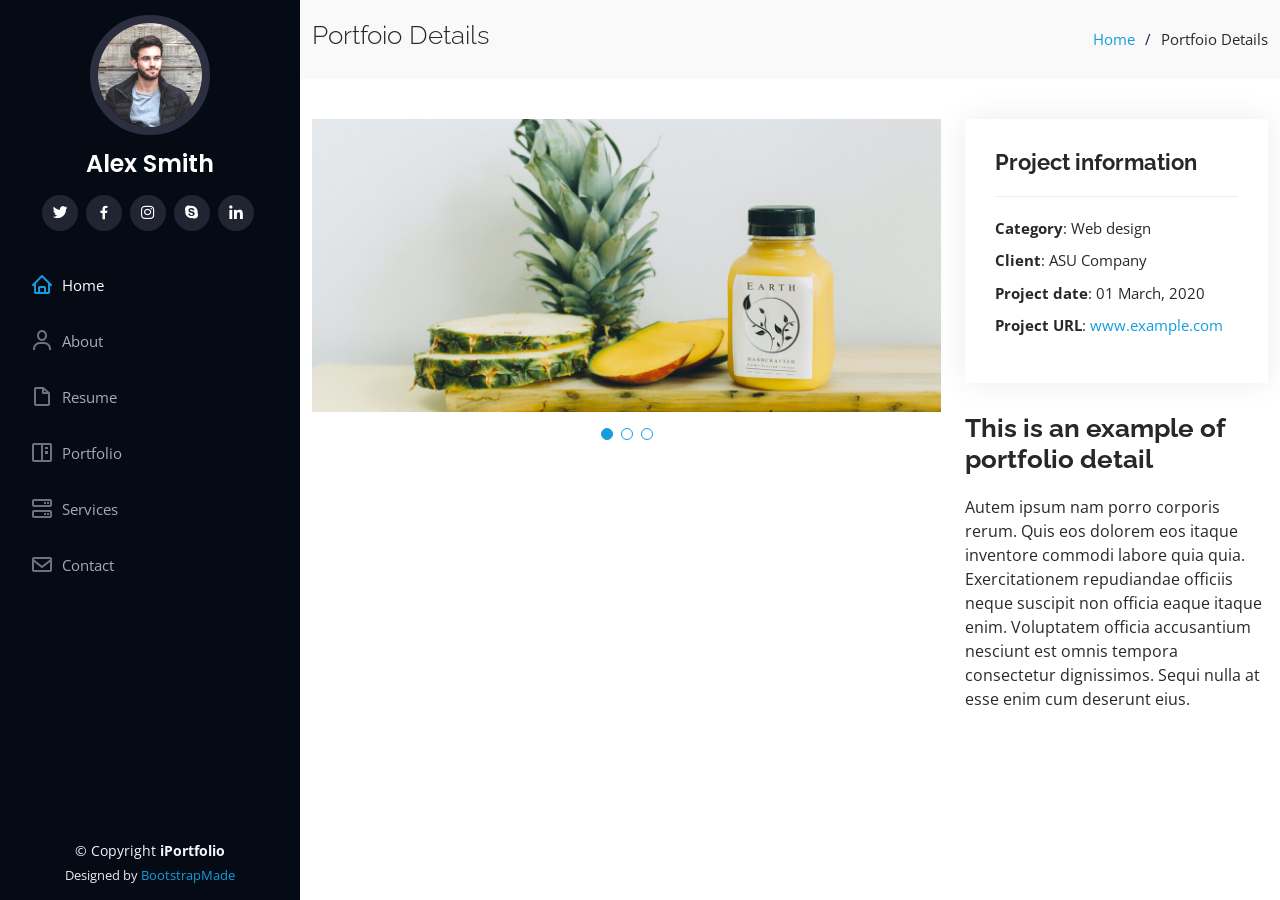
<file: portfolio-details.html>
<!DOCTYPE html>
<html lang="en">

<head>
  <meta charset="utf-8">
  <meta content="width=device-width, initial-scale=1.0" name="viewport">

  <title>Portfolio Details - iPortfolio Bootstrap Template</title>
  <meta content="" name="description">
  <meta content="" name="keywords">

  <!-- Favicons -->
  <link href="assets/img/favicon.png" rel="icon">
  <link href="assets/img/apple-touch-icon.png" rel="apple-touch-icon">

  <!-- Google Fonts -->
  <link href="https://fonts.googleapis.com/css?family=Open+Sans:300,300i,400,400i,600,600i,700,700i|Raleway:300,300i,400,400i,500,500i,600,600i,700,700i|Poppins:300,300i,400,400i,500,500i,600,600i,700,700i" rel="stylesheet">

  <!-- Vendor CSS Files -->
  <link href="assets/vendor/aos/aos.css" rel="stylesheet">
  <link href="assets/vendor/bootstrap/css/bootstrap.min.css" rel="stylesheet">
  <link href="assets/vendor/bootstrap-icons/bootstrap-icons.css" rel="stylesheet">
  <link href="assets/vendor/boxicons/css/boxicons.min.css" rel="stylesheet">
  <link href="assets/vendor/glightbox/css/glightbox.min.css" rel="stylesheet">
  <link href="assets/vendor/swiper/swiper-bundle.min.css" rel="stylesheet">

  <!-- Template Main CSS File -->
  <link href="assets/css/style.css" rel="stylesheet">

  <!-- =======================================================
  * Template Name: iPortfolio - v3.10.0
  * Template URL: https://bootstrapmade.com/iportfolio-bootstrap-portfolio-websites-template/
  * Author: BootstrapMade.com
  * License: https://bootstrapmade.com/license/
  ======================================================== -->
</head>

<body>

  <!-- ======= Mobile nav toggle button ======= -->
  <i class="bi bi-list mobile-nav-toggle d-xl-none"></i>

  <!-- ======= Header ======= -->
  <header id="header">
    <div class="d-flex flex-column">

      <div class="profile">
        <img src="assets/img/profile-img.jpg" alt="" class="img-fluid rounded-circle">
        <h1 class="text-light"><a href="index.html">Alex Smith</a></h1>
        <div class="social-links mt-3 text-center">
          <a href="#" class="twitter"><i class="bx bxl-twitter"></i></a>
          <a href="#" class="facebook"><i class="bx bxl-facebook"></i></a>
          <a href="#" class="instagram"><i class="bx bxl-instagram"></i></a>
          <a href="#" class="google-plus"><i class="bx bxl-skype"></i></a>
          <a href="#" class="linkedin"><i class="bx bxl-linkedin"></i></a>
        </div>
      </div>

      <nav id="navbar" class="nav-menu navbar">
        <ul>
          <li><a href="#hero" class="nav-link scrollto active"><i class="bx bx-home"></i> <span>Home</span></a></li>
          <li><a href="#about" class="nav-link scrollto"><i class="bx bx-user"></i> <span>About</span></a></li>
          <li><a href="#resume" class="nav-link scrollto"><i class="bx bx-file-blank"></i> <span>Resume</span></a></li>
          <li><a href="#portfolio" class="nav-link scrollto"><i class="bx bx-book-content"></i> <span>Portfolio</span></a></li>
          <li><a href="#services" class="nav-link scrollto"><i class="bx bx-server"></i> <span>Services</span></a></li>
          <li><a href="#contact" class="nav-link scrollto"><i class="bx bx-envelope"></i> <span>Contact</span></a></li>
        </ul>
      </nav><!-- .nav-menu -->
    </div>
  </header><!-- End Header -->

  <main id="main">

    <!-- ======= Breadcrumbs ======= -->
    <section id="breadcrumbs" class="breadcrumbs">
      <div class="container">

        <div class="d-flex justify-content-between align-items-center">
          <h2>Portfoio Details</h2>
          <ol>
            <li><a href="index.html">Home</a></li>
            <li>Portfoio Details</li>
          </ol>
        </div>

      </div>
    </section><!-- End Breadcrumbs -->

    <!-- ======= Portfolio Details Section ======= -->
    <section id="portfolio-details" class="portfolio-details">
      <div class="container">

        <div class="row gy-4">

          <div class="col-lg-8">
            <div class="portfolio-details-slider swiper">
              <div class="swiper-wrapper align-items-center">

                <div class="swiper-slide">
                  <img src="assets/img/portfolio/portfolio-details-1.jpg" alt="">
                </div>

                <div class="swiper-slide">
                  <img src="assets/img/portfolio/portfolio-details-2.jpg" alt="">
                </div>

                <div class="swiper-slide">
                  <img src="assets/img/portfolio/portfolio-details-3.jpg" alt="">
                </div>

              </div>
              <div class="swiper-pagination"></div>
            </div>
          </div>

          <div class="col-lg-4">
            <div class="portfolio-info">
              <h3>Project information</h3>
              <ul>
                <li><strong>Category</strong>: Web design</li>
                <li><strong>Client</strong>: ASU Company</li>
                <li><strong>Project date</strong>: 01 March, 2020</li>
                <li><strong>Project URL</strong>: <a href="#">www.example.com</a></li>
              </ul>
            </div>
            <div class="portfolio-description">
              <h2>This is an example of portfolio detail</h2>
              <p>
                Autem ipsum nam porro corporis rerum. Quis eos dolorem eos itaque inventore commodi labore quia quia. Exercitationem repudiandae officiis neque suscipit non officia eaque itaque enim. Voluptatem officia accusantium nesciunt est omnis tempora consectetur dignissimos. Sequi nulla at esse enim cum deserunt eius.
              </p>
            </div>
          </div>

        </div>

      </div>
    </section><!-- End Portfolio Details Section -->

  </main><!-- End #main -->

  <!-- ======= Footer ======= -->
  <footer id="footer">
    <div class="container">
      <div class="copyright">
        &copy; Copyright <strong><span>iPortfolio</span></strong>
      </div>
      <div class="credits">
        <!-- All the links in the footer should remain intact. -->
        <!-- You can delete the links only if you purchased the pro version. -->
        <!-- Licensing information: https://bootstrapmade.com/license/ -->
        <!-- Purchase the pro version with working PHP/AJAX contact form: https://bootstrapmade.com/iportfolio-bootstrap-portfolio-websites-template/ -->
        Designed by <a href="https://bootstrapmade.com/">BootstrapMade</a>
      </div>
    </div>
  </footer><!-- End  Footer -->

  <a href="#" class="back-to-top d-flex align-items-center justify-content-center"><i class="bi bi-arrow-up-short"></i></a>

  <!-- Vendor JS Files -->
  <script src="assets/vendor/purecounter/purecounter_vanilla.js"></script>
  <script src="assets/vendor/aos/aos.js"></script>
  <script src="assets/vendor/bootstrap/js/bootstrap.bundle.min.js"></script>
  <script src="assets/vendor/glightbox/js/glightbox.min.js"></script>
  <script src="assets/vendor/isotope-layout/isotope.pkgd.min.js"></script>
  <script src="assets/vendor/swiper/swiper-bundle.min.js"></script>
  <script src="assets/vendor/typed.js/typed.min.js"></script>
  <script src="assets/vendor/waypoints/noframework.waypoints.js"></script>
  <script src="assets/vendor/php-email-form/validate.js"></script>

  <!-- Template Main JS File -->
  <script src="assets/js/main.js"></script>

</body>

</html>
</file>
<file: assets/css/style-pdf.css>
.pdf-container {
  width: 100%;
  height: 100vh;
  border: none;
  overflow: hidden;
  display: flex;
  justify-content: center;
  align-items: center;
}
.pdf-frame {
  width: 100%;
  height: 90%;
  border: 2px solid #ccc;
  box-shadow: 0 0 10px rgba(0, 0, 0, 0.1);
}
</file>
<file: assets/css/style.css>
/**
* Template Name: iPortfolio - v3.10.0
* Template URL: https://bootstrapmade.com/iportfolio-bootstrap-portfolio-websites-template/
* Author: BootstrapMade.com
* License: https://bootstrapmade.com/license/
*/

/*--------------------------------------------------------------
# General
--------------------------------------------------------------*/
body {
  font-family: "Open Sans", sans-serif;
  color: #272829;
}

a {
  color: #149ddd;
  text-decoration: none;
}

a:hover {
  color: #37b3ed;
  text-decoration: none;
}

h1,
h2,
h3,
h4,
h5,
h6 {
  font-family: "Raleway", sans-serif;
}

/*--------------------------------------------------------------
# Back to top button
--------------------------------------------------------------*/
.back-to-top {
  position: fixed;
  visibility: hidden;
  opacity: 0;
  right: 15px;
  bottom: 15px;
  z-index: 996;
  background: #149ddd;
  width: 40px;
  height: 40px;
  border-radius: 50px;
  transition: all 0.4s;
}

.back-to-top i {
  font-size: 28px;
  color: #fff;
  line-height: 0;
}

.back-to-top:hover {
  background: #2eafec;
  color: #fff;
}

.back-to-top.active {
  visibility: visible;
  opacity: 1;
}

/*--------------------------------------------------------------
# Header
--------------------------------------------------------------*/
#header {
  position: fixed;
  top: 0;
  left: 0;
  bottom: 0;
  width: 300px;
  transition: all ease-in-out 0.5s;
  z-index: 9997;
  transition: all 0.5s;
  padding: 0 15px;
  background: #040b14;
  overflow-y: auto;
}

#header .profile img {
  margin: 15px auto;
  display: block;
  width: 120px;
  border: 8px solid #2c2f3f;
}

#header .profile h1 {
  font-size: 24px;
  margin: 0;
  padding: 0;
  font-weight: 600;
  -moz-text-align-last: center;
  text-align-last: center;
  font-family: "Poppins", sans-serif;
}

#header .profile h1 a,
#header .profile h1 a:hover {
  color: #fff;
  text-decoration: none;
}

#header .profile .social-links a {
  font-size: 18px;
  display: inline-block;
  background: #212431;
  color: #fff;
  line-height: 1;
  padding: 8px 0;
  margin-right: 4px;
  border-radius: 50%;
  text-align: center;
  width: 36px;
  height: 36px;
  transition: 0.3s;
}

#header .profile .social-links a:hover {
  background: #149ddd;
  color: #fff;
  text-decoration: none;
}

#main {
  margin-left: 300px;
}

@media (max-width: 1199px) {
  #header {
    left: -300px;
  }

  #main {
    margin-left: 0;
  }
}

/*--------------------------------------------------------------
# Navigation Menu
--------------------------------------------------------------*/
/* Desktop Navigation */
.nav-menu {
  padding: 30px 0 0 0;
}

.nav-menu * {
  margin: 0;
  padding: 0;
  list-style: none;
}

.nav-menu > ul > li {
  position: relative;
  white-space: nowrap;
}

.nav-menu a,
.nav-menu a:focus {
  display: flex;
  align-items: center;
  color: #a8a9b4;
  padding: 12px 15px;
  margin-bottom: 8px;
  transition: 0.3s;
  font-size: 15px;
}

.nav-menu a i,
.nav-menu a:focus i {
  font-size: 24px;
  padding-right: 8px;
  color: #6f7180;
}

.nav-menu a:hover,
.nav-menu .active,
.nav-menu .active:focus,
.nav-menu li:hover > a {
  text-decoration: none;
  color: #fff;
}

.nav-menu a:hover i,
.nav-menu .active i,
.nav-menu .active:focus i,
.nav-menu li:hover > a i {
  color: #149ddd;
}

/* Mobile Navigation */
.mobile-nav-toggle {
  position: fixed;
  right: 15px;
  top: 15px;
  z-index: 9998;
  border: 0;
  font-size: 24px;
  transition: all 0.4s;
  outline: none !important;
  background-color: #149ddd;
  color: #fff;
  width: 40px;
  height: 40px;
  display: inline-flex;
  align-items: center;
  justify-content: center;
  line-height: 0;
  border-radius: 50px;
  cursor: pointer;
}

.mobile-nav-active {
  overflow: hidden;
}

.mobile-nav-active #header {
  left: 0;
}

/*--------------------------------------------------------------
# Hero Section
--------------------------------------------------------------*/
#hero {
  width: 100%;
  height: 100vh;
  background: url("../img/hero-bg-2.jpg") top center;
  background-size: cover;
}

#hero:before {
  content: "";
  background: rgba(5, 13, 24, 0.3);
  position: absolute;
  bottom: 0;
  top: 0;
  left: 0;
  right: 0;
  z-index: 1;
}

#hero .hero-container {
  position: relative;
  z-index: 2;
  min-width: 300px;
}

#hero h1 {
  margin: 0 0 10px 0;
  font-size: 64px;
  font-weight: 700;
  line-height: 56px;
  color: #fff;
}

#hero p {
  color: #fff;
  margin-bottom: 50px;
  font-size: 26px;
  font-family: "Poppins", sans-serif;
}

#hero p span {
  color: #fff;
  padding-bottom: 4px;
  letter-spacing: 1px;
  border-bottom: 3px solid #149ddd;
}

@media (min-width: 1024px) {
  #hero {
    background-attachment: fixed;
  }
}

@media (max-width: 768px) {
  #hero h1 {
    font-size: 28px;
    line-height: 36px;
  }

  #hero h2 {
    font-size: 18px;
    line-height: 24px;
    margin-bottom: 30px;
  }
}

/*--------------------------------------------------------------
# Sections General
--------------------------------------------------------------*/
section {
  padding: 60px 0;
  overflow: hidden;
}

.section-bg {
  background: #f5f8fd;
}

.section-title {
  padding-bottom: 30px;
}

.section-title h2 {
  font-size: 32px;
  font-weight: bold;
  margin-bottom: 20px;
  padding-bottom: 20px;
  position: relative;
  color: #173b6c;
}

.section-title h2::after {
  content: "";
  position: absolute;
  display: block;
  width: 50px;
  height: 3px;
  background: #149ddd;
  bottom: 0;
  left: 0;
}

.section-title p {
  margin-bottom: 0;
}

/*--------------------------------------------------------------
# About
--------------------------------------------------------------*/
.about .content h3 {
  font-weight: 700;
  font-size: 26px;
  color: #173b6c;
}

.about .content ul {
  list-style: none;
  padding: 0;
}

.about .content ul li {
  margin-bottom: 20px;
  display: flex;
  align-items: center;
}

.about .content ul strong {
  margin-right: 10px;
}

.about .content ul i {
  font-size: 16px;
  margin-right: 5px;
  color: #149ddd;
  line-height: 0;
}

.about .content p:last-child {
  margin-bottom: 0;
}

/*--------------------------------------------------------------
# Facts
--------------------------------------------------------------*/
.facts {
  padding-bottom: 30px;
}

.facts .count-box {
  padding: 30px;
  width: 100%;
}

.facts .count-box i {
  display: block;
  font-size: 44px;
  color: #149ddd;
  float: left;
  line-height: 0;
}

.facts .count-box span {
  font-size: 48px;
  line-height: 40px;
  display: block;
  font-weight: 700;
  color: #050d18;
  margin-left: 60px;
}

.facts .count-box p {
  padding: 15px 0 0 0;
  margin: 0 0 0 60px;
  font-family: "Raleway", sans-serif;
  font-size: 14px;
  color: #122f57;
}

.facts .count-box a {
  font-weight: 600;
  display: block;
  margin-top: 20px;
  color: #122f57;
  font-size: 15px;
  font-family: "Poppins", sans-serif;
  transition: ease-in-out 0.3s;
}

.facts .count-box a:hover {
  color: #1f5297;
}

/*--------------------------------------------------------------
# Akills
--------------------------------------------------------------*/
.skills .progress {
  height: 60px;
  display: block;
  background: none;
  border-radius: 0;
}

.skills .progress .skill {
  padding: 0;
  margin: 0 0 6px 0;
  text-transform: uppercase;
  display: block;
  font-weight: 600;
  font-family: "Poppins", sans-serif;
  color: #050d18;
}

.skills .progress .skill .val {
  float: right;
  font-style: normal;
}

.skills .progress-bar-wrap {
  background: #dce8f8;
  height: 10px;
}

.skills .progress-bar {
  width: 1px;
  height: 10px;
  transition: 0.9s;
  background-color: #149ddd;
}

/*--------------------------------------------------------------
# Resume
--------------------------------------------------------------*/
.resume .resume-title {
  font-size: 26px;
  font-weight: 700;
  margin-top: 20px;
  margin-bottom: 20px;
  color: #050d18;
}

.resume .resume-item {
  padding: 0 0 20px 20px;
  margin-top: -2px;
  border-left: 2px solid #1f5297;
  position: relative;
}

.resume .resume-item h4 {
  line-height: 18px;
  font-size: 18px;
  font-weight: 600;
  text-transform: uppercase;
  font-family: "Poppins", sans-serif;
  color: #050d18;
  margin-bottom: 10px;
}

.resume .resume-item h5 {
  font-size: 16px;
  background: #e4edf9;
  padding: 5px 15px;
  display: inline-block;
  font-weight: 600;
  margin-bottom: 10px;
}

.resume .resume-item ul {
  padding-left: 20px;
}

.resume .resume-item ul li {
  padding-bottom: 10px;
}

.resume .resume-item:last-child {
  padding-bottom: 0;
}

.resume .resume-item::before {
  content: "";
  position: absolute;
  width: 16px;
  height: 16px;
  border-radius: 50px;
  left: -9px;
  top: 0;
  background: #fff;
  border: 2px solid #1f5297;
}

.portfolio .portfolio-heading {
  font-size: 21px;
  font-weight: 700;
  margin-top: 10px;
  margin-bottom: 20px;
  color: #3f3f3f;
  text-align: center;
}

/*--------------------------------------------------------------
# Portfolio
--------------------------------------------------------------*/
.portfolio .portfolio-item {
  margin-bottom: 30px;
}

.portfolio #portfolio-flters {
  padding: 0;
  margin: 0 auto 35px auto;
  list-style: none;
  text-align: center;
  background: #fff;
  border-radius: 50px;
  padding: 2px 15px;
}

.portfolio #portfolio-flters li {
  cursor: pointer;
  display: inline-block;
  padding: 10px 15px 8px 15px;
  font-size: 14px;
  font-weight: 600;
  line-height: 1;
  text-transform: uppercase;
  color: #272829;
  margin-bottom: 5px;
  transition: all 0.3s ease-in-out;
}

.portfolio #portfolio-flters li:hover,
.portfolio #portfolio-flters li.filter-active {
  color: #149ddd;
}

.portfolio #portfolio-flters li:last-child {
  margin-right: 0;
}

.portfolio .portfolio-wrap {
  transition: 0.3s;
  position: relative;
  overflow: hidden;
  z-index: 1;
}

.portfolio .portfolio-wrap::before {
  content: "";
  background: rgba(255, 255, 255, 0.5);
  position: absolute;
  left: 0;
  right: 0;
  top: 0;
  bottom: 0;
  transition: all ease-in-out 0.3s;
  z-index: 2;
  opacity: 0;
}

.portfolio .portfolio-wrap .portfolio-links {
  opacity: 1;
  left: 0;
  right: 0;
  bottom: -60px;
  z-index: 3;
  position: absolute;
  transition: all ease-in-out 0.3s;
  display: flex;
  justify-content: center;
}

.portfolio .portfolio-wrap .portfolio-links a {
  color: #fff;
  font-size: 28px;
  text-align: center;
  background: rgba(20, 157, 221, 0.75);
  transition: 0.3s;
  width: 50%;
}

.portfolio .portfolio-wrap .portfolio-links a:hover {
  background: rgba(20, 157, 221, 0.95);
}

.portfolio .portfolio-wrap .portfolio-links a + a {
  border-left: 1px solid #37b3ed;
}

.portfolio .portfolio-wrap:hover::before {
  top: 0;
  left: 0;
  right: 0;
  bottom: 0;
  opacity: 1;
}

.portfolio .portfolio-wrap:hover .portfolio-links {
  opacity: 1;
  bottom: 0;
}

/*--------------------------------------------------------------
# Portfolio Details
--------------------------------------------------------------*/
.portfolio-details {
  padding-top: 40px;
}

.portfolio-details .portfolio-details-slider img {
  width: 100%;
}

.portfolio-details .portfolio-details-slider .swiper-pagination {
  margin-top: 20px;
  position: relative;
}

.portfolio-details
  .portfolio-details-slider
  .swiper-pagination
  .swiper-pagination-bullet {
  width: 12px;
  height: 12px;
  background-color: #fff;
  opacity: 1;
  border: 1px solid #149ddd;
}

.portfolio-details
  .portfolio-details-slider
  .swiper-pagination
  .swiper-pagination-bullet-active {
  background-color: #149ddd;
}

.portfolio-details .portfolio-info {
  padding: 30px;
  box-shadow: 0px 0 30px rgba(5, 13, 24, 0.08);
}

.portfolio-details .portfolio-info h3 {
  font-size: 22px;
  font-weight: 700;
  margin-bottom: 20px;
  padding-bottom: 20px;
  border-bottom: 1px solid #eee;
}

.portfolio-details .portfolio-info ul {
  list-style: none;
  padding: 0;
  font-size: 15px;
}

.portfolio-details .portfolio-info ul li + li {
  margin-top: 10px;
}

.portfolio-details .portfolio-description {
  padding-top: 30px;
}

.portfolio-details .portfolio-description h2 {
  font-size: 26px;
  font-weight: 700;
  margin-bottom: 20px;
}

.portfolio-details .portfolio-description p {
  padding: 0;
}

.portfolio-infos {
  font-size: 18px;
  margin-top: 10px;
  text-align: center;
  font-weight: 600;
}

/*--------------------------------------------------------------
# Services
--------------------------------------------------------------*/
.services .icon-box {
  margin-bottom: 20px;
}

.services .icon {
  float: left;
  display: flex;
  align-items: center;
  justify-content: center;
  width: 54px;
  height: 54px;
  background: #149ddd;
  border-radius: 50%;
  transition: 0.5s;
  border: 1px solid #149ddd;
}

.services .icon i {
  color: #fff;
  font-size: 24px;
  line-height: 0;
}

.services .icon-box:hover .icon {
  background: #fff;
}

.services .icon-box:hover .icon i {
  color: #149ddd;
}

.services .title {
  margin-left: 80px;
  font-weight: 700;
  margin-bottom: 15px;
  font-size: 18px;
}

.services .title a {
  color: #343a40;
}

.services .title a:hover {
  color: #149ddd;
}

.services .description {
  margin-left: 80px;
  line-height: 24px;
  font-size: 14px;
}

/*--------------------------------------------------------------
# Testimonials
--------------------------------------------------------------*/
.testimonials .testimonials-carousel,
.testimonials .testimonials-slider {
  overflow: hidden;
}

.testimonials .testimonial-item {
  box-sizing: content-box;
  text-align: center;
  min-height: 320px;
}

.testimonials .testimonial-item .testimonial-img {
  width: 90px;
  border-radius: 50%;
  margin: 0 auto;
}

.testimonials .testimonial-item h3 {
  font-size: 18px;
  font-weight: bold;
  margin: 10px 0 5px 0;
  color: #111;
}

.testimonials .testimonial-item h4 {
  font-size: 14px;
  color: #999;
  margin: 0;
}

.testimonials .testimonial-item .quote-icon-left,
.testimonials .testimonial-item .quote-icon-right {
  color: #c3e8fa;
  font-size: 26px;
}

.testimonials .testimonial-item .quote-icon-left {
  display: inline-block;
  left: -5px;
  position: relative;
}

.testimonials .testimonial-item .quote-icon-right {
  display: inline-block;
  right: -5px;
  position: relative;
  top: 10px;
}

.testimonials .testimonial-item p {
  font-style: italic;
  margin: 0 15px 15px 15px;
  padding: 20px;
  background: #fff;
  position: relative;
  margin-bottom: 35px;
  border-radius: 6px;
  box-shadow: 0px 2px 15px rgba(0, 0, 0, 0.1);
}

.testimonials .testimonial-item p::after {
  content: "";
  width: 0;
  height: 0;
  border-top: 20px solid #fff;
  border-right: 20px solid transparent;
  border-left: 20px solid transparent;
  position: absolute;
  bottom: -20px;
  left: calc(50% - 20px);
}

.testimonials .swiper-pagination {
  margin-top: 20px;
  position: relative;
}

.testimonials .swiper-pagination .swiper-pagination-bullet {
  width: 12px;
  height: 12px;
  background-color: #fff;
  opacity: 1;
  border: 1px solid #149ddd;
}

.testimonials .swiper-pagination .swiper-pagination-bullet-active {
  background-color: #149ddd;
}

/*--------------------------------------------------------------
# Contact
--------------------------------------------------------------*/
.contact {
  padding-bottom: 130px;
}

.contact .info {
  padding: 30px;
  background: #fff;
  width: 100%;
  box-shadow: 0 0 24px 0 rgba(0, 0, 0, 0.12);
}

.contact .info i {
  font-size: 20px;
  color: #149ddd;
  float: left;
  width: 44px;
  height: 44px;
  background: #dff3fc;
  display: flex;
  justify-content: center;
  align-items: center;
  border-radius: 50px;
  transition: all 0.3s ease-in-out;
}

.contact .info h4 {
  padding: 0 0 0 60px;
  font-size: 22px;
  font-weight: 600;
  margin-bottom: 5px;
  color: #050d18;
}

.contact .info p {
  padding: 0 0 10px 60px;
  margin-bottom: 20px;
  font-size: 14px;
  color: #173b6c;
}

.contact .info .email p {
  padding-top: 5px;
}

.contact .info .social-links {
  padding-left: 60px;
}

.contact .info .social-links a {
  font-size: 18px;
  display: inline-block;
  background: #333;
  color: #fff;
  line-height: 1;
  padding: 8px 0;
  border-radius: 50%;
  text-align: center;
  width: 36px;
  height: 36px;
  transition: 0.3s;
  margin-right: 10px;
}

.contact .info .social-links a:hover {
  background: #149ddd;
  color: #fff;
}

.contact .info .email:hover i,
.contact .info .address:hover i,
.contact .info .phone:hover i {
  background: #149ddd;
  color: #fff;
}

.contact .php-email-form {
  width: 100%;
  padding: 30px;
  background: #fff;
  box-shadow: 0 0 24px 0 rgba(0, 0, 0, 0.12);
}

.contact .php-email-form .form-group {
  padding-bottom: 8px;
}

.contact .php-email-form .validate {
  display: none;
  color: red;
  margin: 0 0 15px 0;
  font-weight: 400;
  font-size: 13px;
}

.contact .php-email-form .error-message {
  display: none;
  color: #fff;
  background: #ed3c0d;
  text-align: left;
  padding: 15px;
  font-weight: 600;
}

.contact .php-email-form .error-message br + br {
  margin-top: 25px;
}

.contact .php-email-form .sent-message {
  display: none;
  color: #fff;
  background: #18d26e;
  text-align: center;
  padding: 15px;
  font-weight: 600;
}

.contact .php-email-form .loading {
  display: none;
  background: #fff;
  text-align: center;
  padding: 15px;
}

.contact .php-email-form .loading:before {
  content: "";
  display: inline-block;
  border-radius: 50%;
  width: 24px;
  height: 24px;
  margin: 0 10px -6px 0;
  border: 3px solid #18d26e;
  border-top-color: #eee;
  -webkit-animation: animate-loading 1s linear infinite;
  animation: animate-loading 1s linear infinite;
}

.contact .php-email-form .form-group {
  margin-bottom: 15px;
}

.contact .php-email-form label {
  padding-bottom: 8px;
}

.contact .php-email-form input,
.contact .php-email-form textarea {
  border-radius: 0;
  box-shadow: none;
  font-size: 14px;
}

.contact .php-email-form input {
  height: 44px;
}

.contact .php-email-form textarea {
  padding: 10px 15px;
}

.contact .php-email-form button[type="submit"] {
  background: #149ddd;
  border: 0;
  padding: 10px 24px;
  color: #fff;
  transition: 0.4s;
  border-radius: 4px;
}

.contact .php-email-form button[type="submit"]:hover {
  background: #37b3ed;
}

@-webkit-keyframes animate-loading {
  0% {
    transform: rotate(0deg);
  }

  100% {
    transform: rotate(360deg);
  }
}

@keyframes animate-loading {
  0% {
    transform: rotate(0deg);
  }

  100% {
    transform: rotate(360deg);
  }
}

/*--------------------------------------------------------------
# Breadcrumbs
--------------------------------------------------------------*/
.breadcrumbs {
  padding: 20px 0;
  background: #f9f9f9;
}

.breadcrumbs h2 {
  font-size: 26px;
  font-weight: 300;
}

.breadcrumbs ol {
  display: flex;
  flex-wrap: wrap;
  list-style: none;
  padding: 0;
  margin: 0;
  font-size: 15px;
}

.breadcrumbs ol li + li {
  padding-left: 10px;
}

.breadcrumbs ol li + li::before {
  display: inline-block;
  padding-right: 10px;
  color: #0e2442;
  content: "/";
}

@media (max-width: 768px) {
  .breadcrumbs .d-flex {
    display: block !important;
  }

  .breadcrumbs ol {
    display: block;
  }

  .breadcrumbs ol li {
    display: inline-block;
  }
}

/*--------------------------------------------------------------
# Footer
--------------------------------------------------------------*/
#footer {
  padding: 15px;
  color: #f4f6fd;
  font-size: 14px;
  position: fixed;
  left: 0;
  bottom: 0;
  width: 300px;
  z-index: 9999;
  background: #040b14;
}

#footer .copyright {
  text-align: center;
}

#footer .credits {
  padding-top: 5px;
  text-align: center;
  font-size: 13px;
  color: #eaebf0;
}

@media (max-width: 1199px) {
  #footer {
    position: static;
    width: auto;
    padding-right: 20px 15px;
  }
}
</file>
